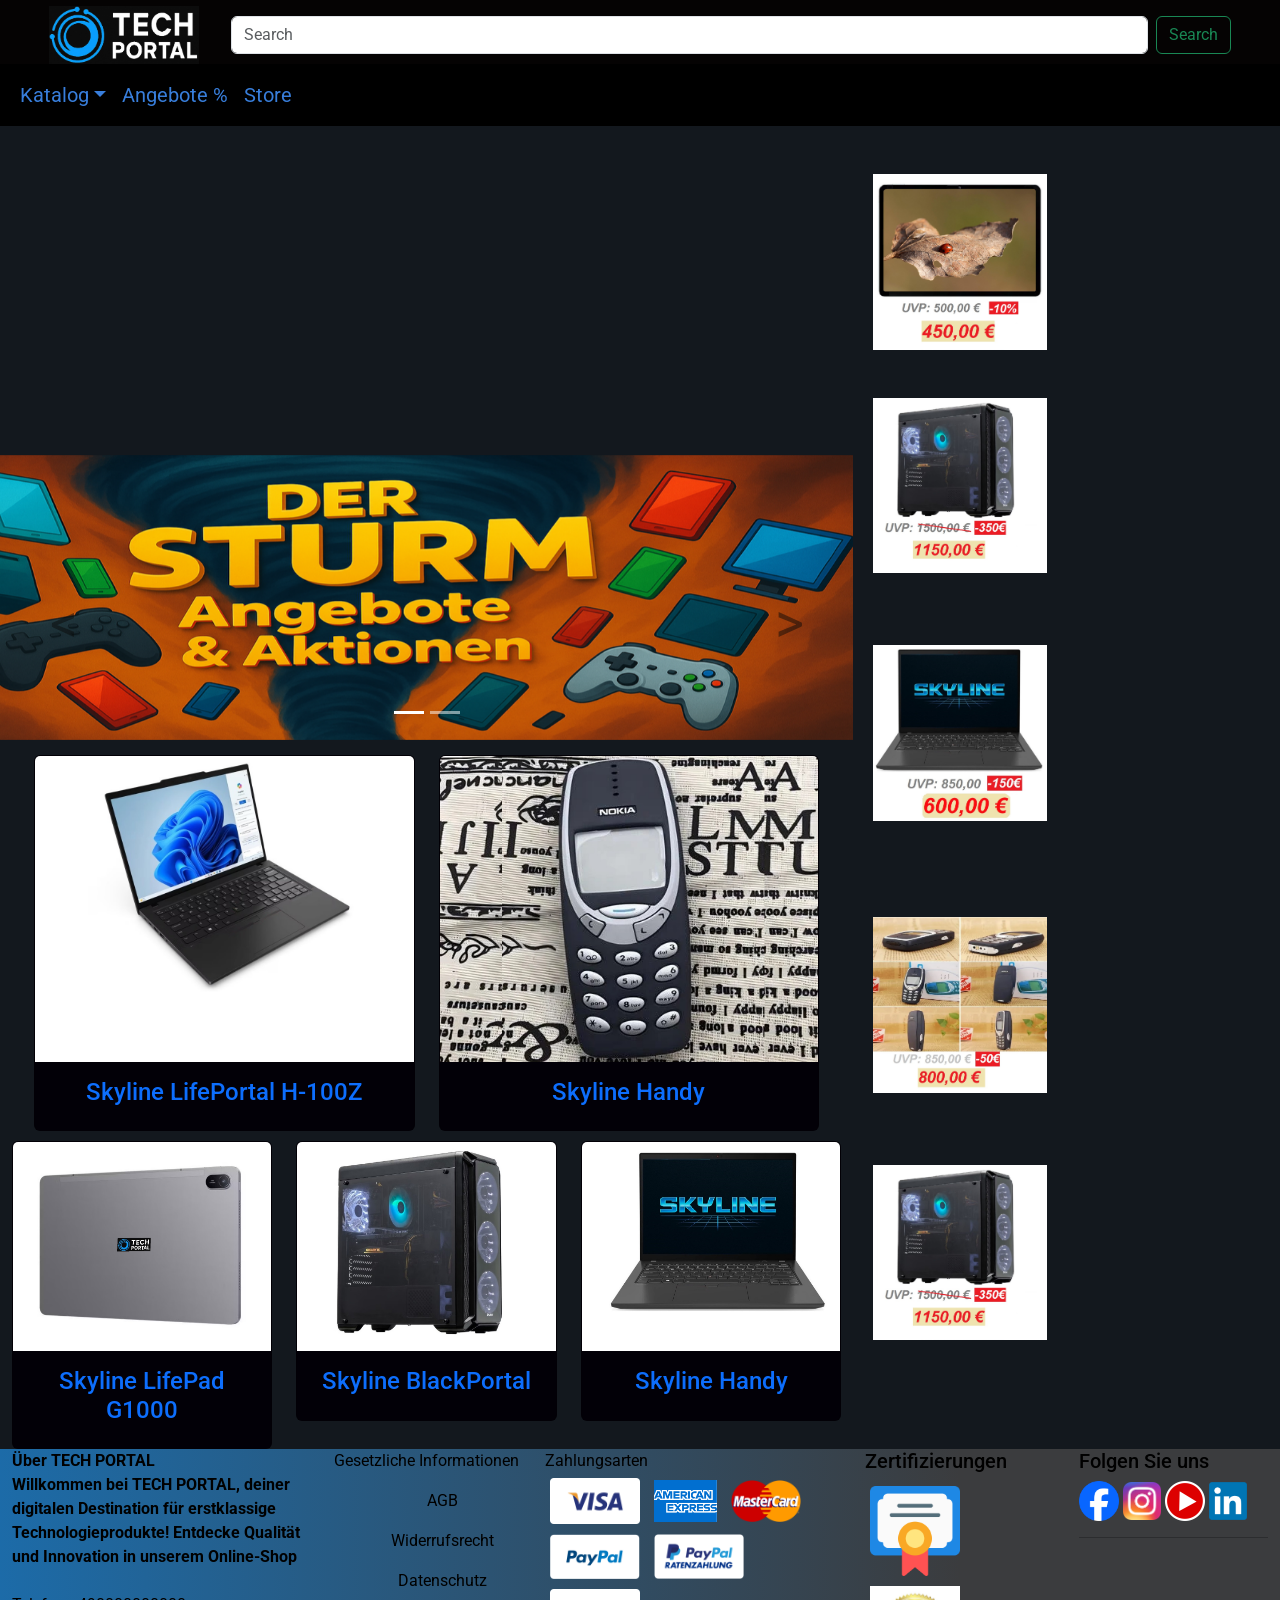
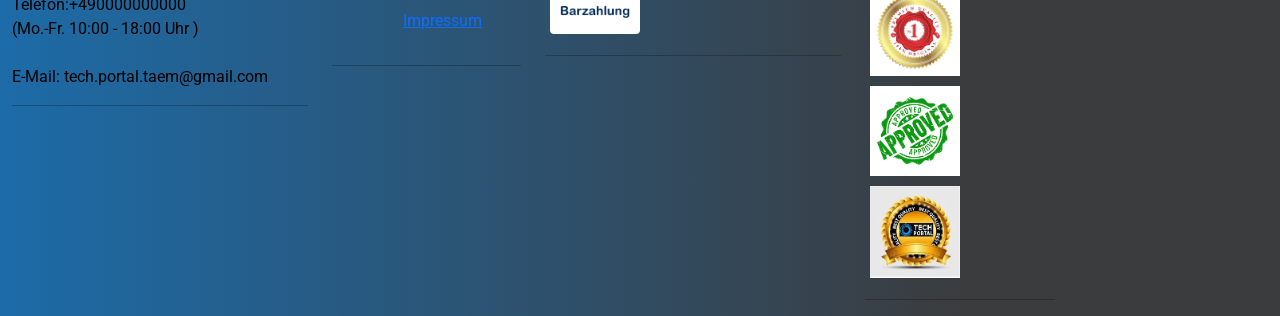
<file: index.html>
<!DOCTYPE html>
<html lang="en">

<head>
  <meta charset="utf-8" />
  <meta name="viewport" content="width=device-width, initial-scale=1" />
  <title>T-portal Start</title>
  <link rel="icon" type="image/png" sizes="32x32" href="files/images/portal.jpg" />
  <link href="https://cdn.jsdelivr.net/npm/bootstrap@5.3.5/dist/css/bootstrap.min.css" rel="stylesheet"
    integrity="sha384-SgOJa3DmI69IUzQ2PVdRZhwQ+dy64/BUtbMJw1MZ8t5HZApcHrRKUc4W0kG879m7" crossorigin="anonymous" />
  <link rel="stylesheet" href="styles/StartPage.css" />
  <link rel="stylesheet" href="styles/Angebot_Seiten.css" />
  <link rel="stylesheet" href="styles/Detals_produkt.css" />
</head>

<body>
  <header>
    <div>
      <div class="nav-logo">
        <div>
          <a href="/"><img src="files/images/logo_005.png" alt="" /></a>
        </div>

        <div>
          <form class="d-flex" role="search">
            <input class="form-control me-2" type="search" placeholder="Search" aria-label="Search" />
            <button class="btn btn-outline-success" type="submit">
              Search
            </button>
          </form>
        </div>
      </div>
    </div>
    <nav class="navbar navbar-expand-lg bg-body-tertiary" id="blank">
      <div class="container-fluid">
        <button class="navbar-toggler" type="button" data-bs-toggle="collapse" data-bs-target="#navbarSupportedContent"
          aria-controls="navbarSupportedContent" aria-expanded="false" aria-label="Toggle navigation">
          <span class="navbar-toggler-icon"></span>
        </button>

        <div class="collapse navbar-collapse" id="navbarSupportedContent">
          <ul class="navbar-nav me-auto mb-2 mb-lg-0">
            <li class="nav-item dropdown">
              <a class="nav-link dropdown-toggle" href="#" role="button" data-bs-toggle="dropdown"
                aria-expanded="false">Katalog</a>

              <ul class="dropdown-menu">
                <li>
                  <a class="dropdown-item" href="NotebooksPage-1.html">Notebooks</a>
                </li>
                <li>
                  <a class="dropdown-item" href="TabletsPage.html">Tablets</a>
                </li>
                <li>
                  <a class="dropdown-item" href="ps-system.html">PC-Systeme</a>
                </li>
                <li>
                  <li><a class="dropdown-item" href="handy.html">Handys</a></li>
                </li>
                <li>
                  <a class="dropdown-item" href="AngebotePage.html">Drucker</a>
                </li>

                <li>
                  <hr class="dropdown-divider" />
                </li>
                <li>
                  <a class="dropdown-item" href="AngebotePage.html">Zubehör</a>
                </li>
              </ul>
            </li>
            <li class="nav-item">
              <a class="nav-link" href="AngebotePage.html">Angebote %</a>
            </li>
            <li class="nav-item">
              <a class="nav-link" href="/">Store</a>
            </li>
          </ul>
        </div>
      </div>
    </nav>
  </header>

  <section>
    <div class="container-fluid mt-4">
      <div class="row">
        <!-- link-nav-bar  -->
        <div class="link-bar col-lg-2">
          <div class="row px-2">
            <div class="col-lg-12 sidebar my-4">
              <a href="AngebotePage.html"><img
                  src="files/images/notebooks/RechteSeitePage/Screenshot 2025-04-13 152119.jpg" alt="images" /></a>
            </div>

            <div class="col-lg-12 sidebar my-4">
              <a href="AngebotePage.html"><img
                  src="files/images/notebooks/RechteSeitePage/Screenshot 2025-04-13 152302.jpg" alt="images" /></a>
            </div>
          </div>
        </div>

        <!-- mittel-nav-bar  -->
        <div class="mittel-bar col-lg-8 col-md-12">
          <div class="row ">

            <div class="haupt-kontent-carousel">

              <!-- video  -->
              <div class="bgvideo">
                <video
                  src="files/video/vecteezy_digital-city-concept-artificial-intelligence-technology-in_33955269.mov"
                  type="video/mp4" autoplay muted loop></video>
                <!-- _________________________ -->
              </div>


              <!-- 1carousel -->

              <div id="carouselExampleIndicators" class="carousel slide">
                <div class="carousel-indicators">
                  <button type="button" data-bs-target="#carouselExampleIndicators" data-bs-slide-to="0" class="active"
                    aria-current="true" aria-label="Slide 1"></button>
                  <button type="button" data-bs-target="#carouselExampleIndicators" data-bs-slide-to="1"
                    aria-label="Slide 2"></button>
                </div>
                <div class="carousel-inner">
                  <div class="carousel-item active">
                    <div class="d-block w-100">
                      <div class="row">
                        <div class="col-lg-12 col-md-12">
                          <a href="AngebotePage.html"><img src="files/images/start_fotos/start_00b.png"
                              class="d-block w-100" /></a>
                        </div>
                      </div>
                    </div>
                  </div>
                  <div class="carousel-item">
                    <div class="d-block w-100">
                      <div class="row">
                        <div class="col-lg-12 col-md-12">
                          <a href="AngebotePage.html"><img src="files/images/start_fotos/start_001A.png"
                              class="d-block w-100" alt="images" /></a>
                        </div>
                      </div>
                    </div>
                  </div>
                </div>
                <button class="carousel-control-prev" type="button" data-bs-target="#carouselExampleIndicators"
                  data-bs-slide="prev">
                  <span class="carousel-control-prev-icon" aria-hidden="true"></span>
                  <span class="visually-hidden">Previous</span>
                </button>
                <button class="carousel-control-next" type="button" data-bs-target="#carouselExampleIndicators"
                  data-bs-slide="next">
                  <span class="carousel-control-next-icon" aria-hidden="true"></span>
                  <span class="visually-hidden">Next</span>
                </button>
              </div>
              <!-- ________________________________ -->


            </div>

              <!-- unter angebote  -->
              <div class="container text-center  unter-card-angeboten">
                <div class="row card-styles" >
                  <div class="  col-lg-6 col-md-6 col-sm-12">
                   
                    <div class="card" >
                      <a href="NotebooksPage-1.html"><img src="files/images/notebooks/Skyline NoteBook/Skyline -02.jpg" class="card-img-top" alt="images"></a>
                      <div class="card-body">
                      <h4><a href="NotebooksPage-1.html">Skyline LifePortal H-100Z</a></h4>
                      </div>
                    </div>

                  </div>
                  <div class="col-lg-6 col-md-6 col-sm-12 ">

                    <div class="card" >
                      <a href="handy.html"><img src="files/images/Handy/Handy_2.jpg" class="card-img-top" alt="images"></a>
                      <div class="card-body">
                      <h4><a href="handy.html">Skyline Handy</a></h4>
                      </div>
                    </div>               
                

                  </div>
                </div>
                <div class="row">
                  <div class="col">

                    <div class="card" >
                      <a href="TabletsPage.html"><img src="files/images/tablet/tablets-003.jpg" class="card-img-top" alt="images"></a>
                      <div class="card-body">
                      <h4><a href="TabletsPage.html">Skyline LifePad G1000</a></h4>
                      </div>
                    </div>

                  </div>
                  <div class="col ">
                    <div class="card" >
                      <a href="ps-system.html"><img src="files/images/PC-System/Pc-comp_2.jpg" class="card-img-top" alt="images"></a>
                      <div class="card-body">
                      <h4><a href="ps-system.html">Skyline BlackPortal</a></h4>
                      </div>
                    </div>
                  </div>
                  <div class="col ">
                    <div class="card" >
                      <a href="NotebooksPage-1.html"><img src="files/images/notebooks/Skyline NoteBook/Skyline -01.jpg" class="card-img-top" alt="images"></a>
                      <div class="card-body">
                      <h4><a href="NotebooksPage-1.html">Skyline Handy</a></h4>
                      </div>
                    </div>
                  </div>
                </div>
              </div>
              <!-- ___________________ -->


            

          </div>


        </div>

        <!-- recht-nav-bar  -->
        <div class="recht-bar grid-container col-lg-2 col-md-12" id="recht-nav-grid-container">
          <div class="row px-2 sidebar-rechte">
            <div class="sidebar my-4">
              <a href="TabletsPage.html"><img src="files/images/tablet/Angebot_Book.jpg" alt="images" /></a>
            </div>

            <div class="sidebar my-4">
              <a href="ps-system.html"><img src="files/images/PC-System/Angebot_Note_Book.jpg" alt="images" /></a>
            </div>
            <div class="sidebar my-4">
              <div class="sidebar my-4">
                <a href="NotebooksPage-1.html">
                  <img src="files/images/notebooks/Skyline NoteBook/Angebot_Book.jpg" alt="images" />
                </a>
              </div>
            </div>

            <div class="sidebar my-4">
              <div class="sidebar my-4">
                <a href="handy.html">
                  <img src="files/images/Handy/Angebot_handy.jpg" alt="images" />
                </a>
              </div>
            </div>
            <div class="sidebar my-4">
              <a href="ps-system.html"><img src="files/images/PC-System/Angebot_Note_Book.jpg" alt="images" /></a>
            </div>
          </div>
        </div>
      </div>
    </div>
  </section>

  <footer id="footer">
    <div class="container-fluid">
      <div class="row container-fluid-footer">
        <div class="Willkommen col-lg-3 col-md-4">
          <div class="box-custom">
            <span class="text-truncate">
              <strong> Über TECH PORTAL</strong>
            </span>

            <div class="Willkommen-bei-TECH-PORTAL d-md-block">
              <div class="box-content-wrapper">
                <p>
                  <strong>Willkommen bei TECH PORTAL, deiner digitalen Destination
                    für erstklassige Technologieprodukte! Entdecke Qualität
                    und Innovation in unserem Online-Shop</strong><br />
                  <br />
                  Telefon:+490000000000 <br />(Mo.-Fr. 10:00 - 18:00 Uhr )<br />

                  <br />E-Mail: tech.portal.taem@gmail.com
                </p>
              </div>
            </div>
          </div>

          <hr class="box-normal-hr" />
        </div>

        <div class="Informationen col-lg-2 col-md-4">
          <div class="box-linkgroup text-left">
            <div class="productlist d-none d-md-flex">
              <p>Gesetzliche Informationen</p>
            </div>

            <div class="Gesetzliche-Informationen d-md-block">
              <div class="nav-panel box-nav-item">
                <ul class="flex-column">
                  <li class="nav-item">
                    <p>AGB</p>
                  </li>

                  <li class="nav-item">
                    <p>Widerrufsrecht</p>
                  </li>

                  <li class="nav-item">
                    <p>Datenschutz</p>
                  </li>

                  <li class="nav-item">
                    <a href="">
                      <p>Impressum</p>
                    </a>
                  </li>
                </ul>
              </div>
            </div>
          </div>

          <hr class="box-normal-hr" />
        </div>

        <div class="Zahlungsarten col-lg-3 col-md-4">
          <div class="box-custom box-normal">
            <div class="productlist-filter-headline d-none d-md-flex">
              Zahlungsarten
            </div>

            <div class="collapse d-md-block" id="crd-cllps-138" aria-labelledby="crd-hdr-138">
              <div class="box-content-wrapper">
                <img class="payshipimg" alt="Visa" src="files/images/Zahlungsarten/Visa-light.png"
                  style="width: 90px; height: auto" />

                <img class="payshipimg" alt="Visa" src="files/images/Zahlungsarten/American_Express_logo_(2018).svg.png"
                  style="width: 63px; height: auto" />

                <img class="payshipimg" alt="Visa" src="files/images/Zahlungsarten/MasterCard_Logo.svg.png"
                  style="width: 70px; height: auto" />

                <img class="payshipimg" alt="PayPal" src="files/images/Zahlungsarten/Paypal-light.png"
                  style="width: 90px; height: auto" />

                <img class="payshipimg" alt="PayPal" src="files/images/Zahlungsarten/PayPal-Ratenzahlung.png"
                  style="width: 90px; height: auto" />

                <img class="payshipimg" alt="Barzahlung" src="files/images/Zahlungsarten/Barzahlung-light.png"
                  style="width: 90px; height: auto" />
              </div>

              <hr class="box-normal-hr" />
            </div>
          </div>
        </div>

        <div class="Zertifizierungen col-lg-2 col-md-4" id="Zertifizierungen">
          <div class="box-custom box-normal">
            <div class="productlist-filter-headline d-none d-md-flex">
              <h5>Zertifizierungen</h5>
            </div>

            <div class="collapse d-md-block" id="crd-cllps-138" aria-labelledby="crd-hdr-138">
              <div class="box-content-wrapper">
                <img class="zertif" alt="zertif" src="files/images/zertif/cer_0025.png"
                  style="width: 90px; height: auto" />
                <img class="zertif" alt="zertif" src="files/images/zertif/editierbarer-etikettenaufkleber_1056-3774.jpg"
                  style="width: 90px; height: auto" />
                <img class="zertif" alt="zertif" src="files/images/zertif/images.png"
                  style="width: 90px; height: auto" />
                <img class="zertif" alt="zertif" src="files/images/zertif/CERTIICATE_01.jpg"
                  style="width: 90px; height: auto" />
              </div>
              <hr class="box-normal-hr" />
            </div>
          </div>
        </div>

        <div class="Folgen-Sie-uns col-lg-2 col-md-4">
          <div class="box box-custom box-normal">
            <span class="text-truncate">
              <h5>Folgen Sie uns</h5>
            </span>
            <div class="Folgen-Sie-uns d-md-block">
              <a href="https://www.facebook.com"><img class="Facebook" alt="Facebook"
                  src="files/images/zertif/Facebook_Logo_Primary-2048x2048.png" style="width: 40px; height: auto" /></a>
              <a href="https://www.instagram.com/"><img class="instagram" alt="instagram"
                  src="files/images/zertif/Instagram_icon.png" style="width: 38px; height: auto" /></a>
              <a href="https://www.youtube.com/"><img class="YouTube" alt="YouTube"
                  src="files/images/zertif/youtube-8455857_640.png" style="width: 40px; height: auto" /></a>
              <a href="https://www.linkedin.com/"><img class="linkedin" alt="linkedin"
                  src="files/images/zertif/LinkedIn_logo_initials.png" style="width: 38px; height: auto" /></a>
            </div>
          </div>

          <hr class="box-normal-hr" />

          <div class="smoothscroll-top go-to-top scroll-to-top show">
            <span class="scroll-top-inner">
              <i class="fas fa-2x fa-chevron-up"></i>
            </span>
          </div>
        </div>
      </div>
    </div>
  </footer>

  <script src="https://cdn.jsdelivr.net/npm/bootstrap@5.3.5/dist/js/bootstrap.bundle.min.js"
    integrity="sha384-k6d4wzSIapyDyv1kpU366/PK5hCdSbCRGRCMv+eplOQJWyd1fbcAu9OCUj5zNLiq"
    crossorigin="anonymous"></script>
</body>

</html>
</file>
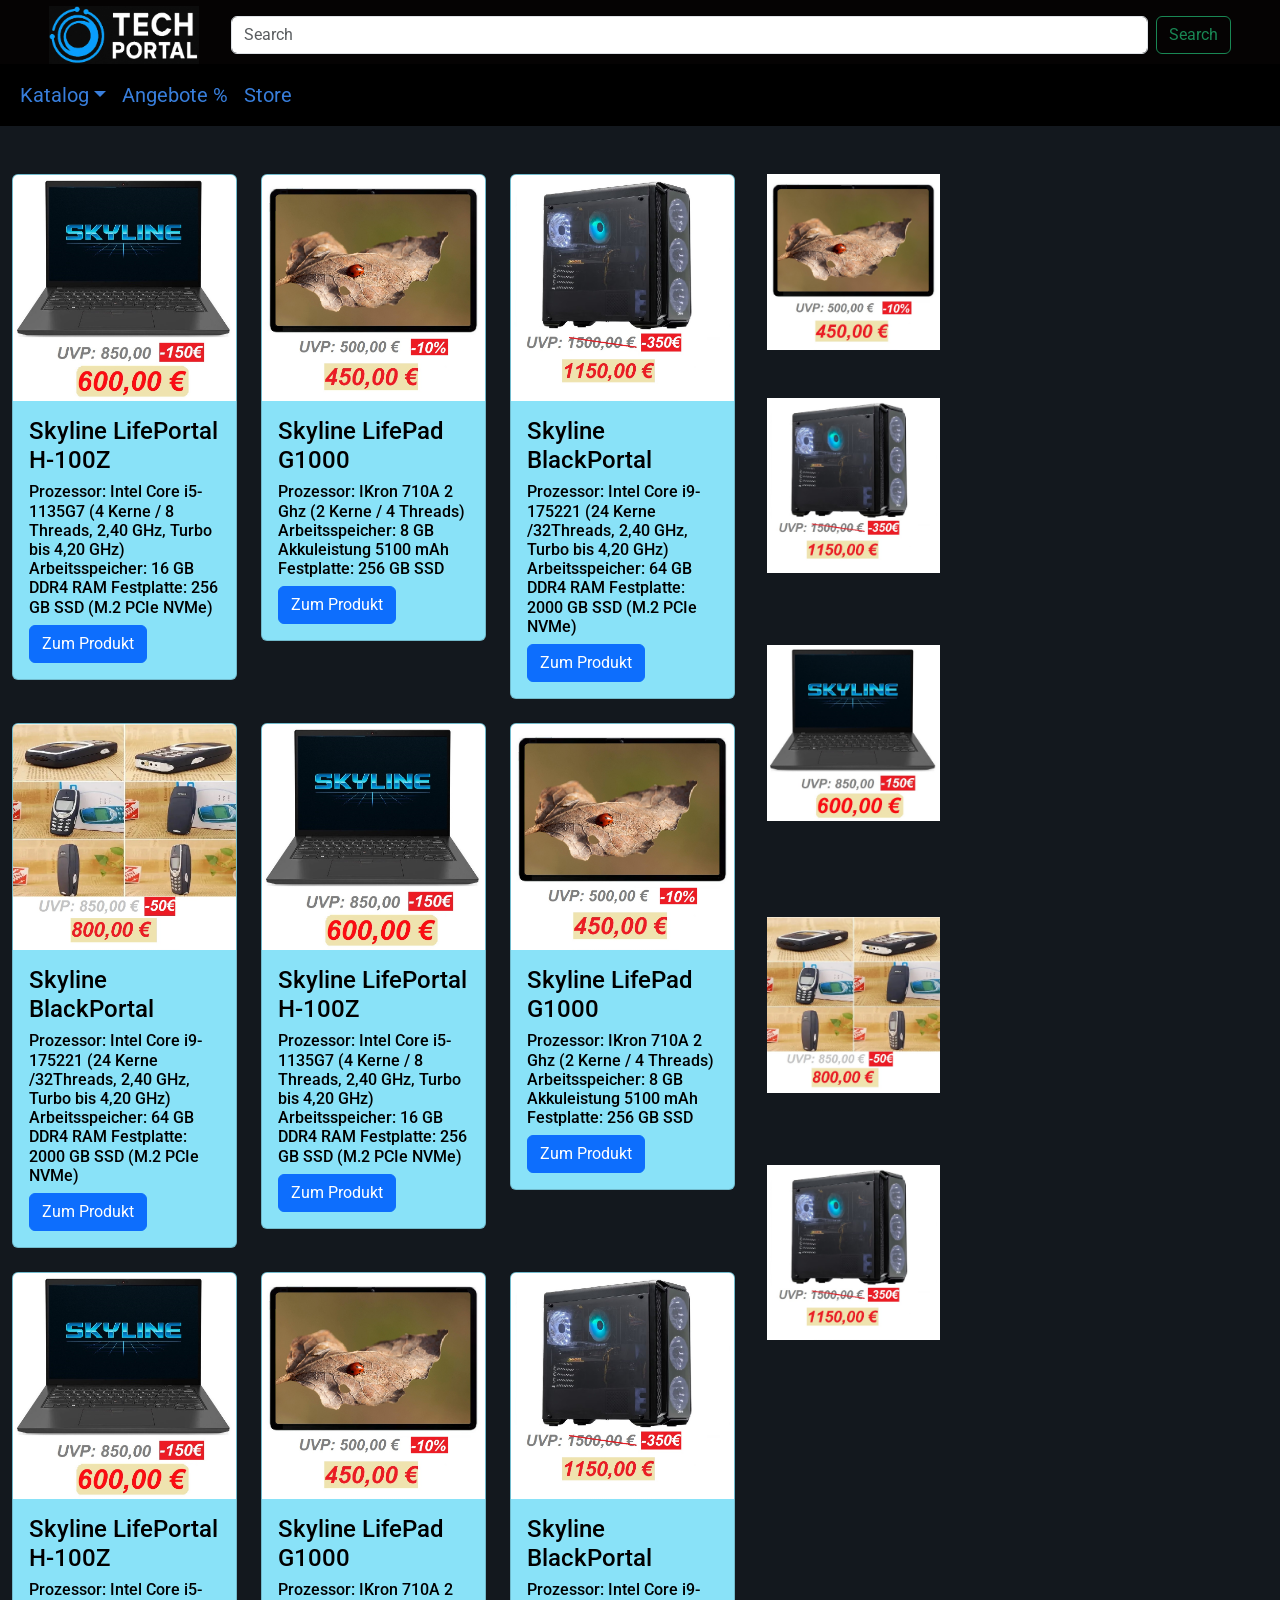
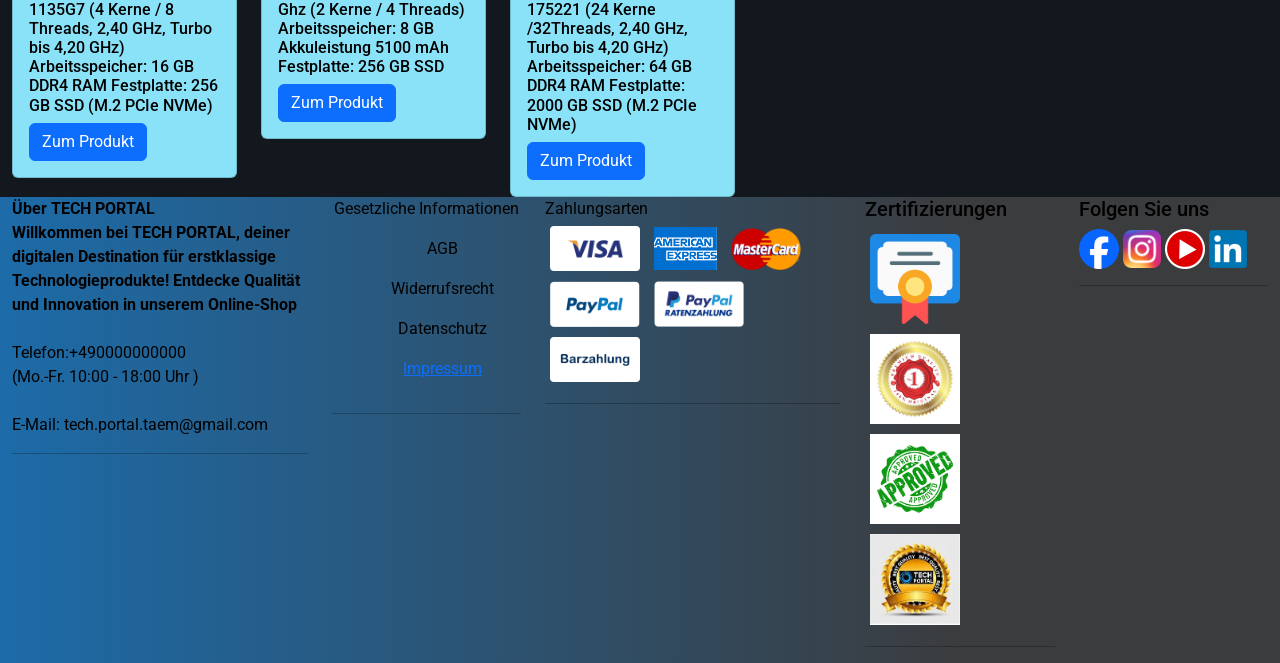
<file: AngebotePage.html>
<!doctype html>
<html lang="en">

<head>
  <meta charset="utf-8">
  <meta name="viewport" content="width=device-width, initial-scale=1">
  <title> T-portal Start</title>
  <link rel="icon" type="image/png" sizes="32x32" href="files/images/portal.jpg">
  <link href="https://cdn.jsdelivr.net/npm/bootstrap@5.3.5/dist/css/bootstrap.min.css" rel="stylesheet"
    integrity="sha384-SgOJa3DmI69IUzQ2PVdRZhwQ+dy64/BUtbMJw1MZ8t5HZApcHrRKUc4W0kG879m7" crossorigin="anonymous">
  <link rel="stylesheet" href="styles/StartPage.css">
  <link rel="stylesheet" href="styles/Angebot_Seiten.css">
  <link rel="stylesheet" href="styles/Detals_produkt.css">
</head>

<body>


  <header>
    <div>

      <div class="nav-logo">
        <div>


          <a href="/"><img src="files/images/logo_005.png" alt=""></a>
        </div>

        <div>
          <form class="d-flex" role="search">
            <input class="form-control me-2" type="search" placeholder="Search" aria-label="Search">
            <button class="btn btn-outline-success" type="submit">Search</button>
          </form>

        </div>



      </div>

    </div>
    <nav class="navbar navbar-expand-lg bg-body-tertiary" id="blank">

      <div class="container-fluid">


        <button class="navbar-toggler" type="button" data-bs-toggle="collapse" data-bs-target="#navbarSupportedContent"
          aria-controls="navbarSupportedContent" aria-expanded="false" aria-label="Toggle navigation">
          <span class="navbar-toggler-icon"></span>
        </button>

        <div class="collapse navbar-collapse" id="navbarSupportedContent">
          <ul class="navbar-nav me-auto mb-2 mb-lg-0">
            <li class="nav-item dropdown">
              <a class="nav-link dropdown-toggle" href="#" role="button" data-bs-toggle="dropdown"
                aria-expanded="false">Katalog</a>

              <ul class="dropdown-menu">
                <li><a class="dropdown-item" href="NotebooksPage-1.html">Notebooks</a></li>
                <li><a class="dropdown-item" href="TabletsPage.html">Tablets</a></li>
                <li><a class="dropdown-item" href="ps-system.html">PC-Systeme</a></li>
               <li><a class="dropdown-item" href="handy.html">Handys</a></li>
                <li><a class="dropdown-item" href="AngebotePage.html">Drucker</a></li>

                <li>
                  <hr class="dropdown-divider">
                </li>
                <li><a class="dropdown-item" href="AngebotePage.html">Zubehör</a></li>
              </ul>
            </li>
            <li class="nav-item">
              <a class="nav-link" href="AngebotePage.html">Angebote %</a>
            </li>
            <li class="nav-item">
              <a class="nav-link" href="/">Store</a>
            </li>
          </ul>

        </div>
      </div>
    </nav>




  </header>





  <section>
    <div class="container-fluid mt-4">
      <div class="row">

     <!-- link-nav-bar  -->
     <div class=" link-bar col-lg-2">
      <div class="row px-2">
        <div class="col-lg-12 sidebar my-4">
          <a href="AngebotePage.html"><img src="files/images/notebooks/RechteSeitePage/Screenshot 2025-04-13 152119.jpg" alt="images"></a>

        </div>

        <div class="col-lg-12 sidebar my-4">
          <a href="AngebotePage.html"><img src="files/images/notebooks/RechteSeitePage/Screenshot 2025-04-13 152302.jpg" alt="images"></a>

        </div>


      </div>


    </div>

<!-- mittel-nav-bar  -->
        <div class="mittel-bar col-lg-7 col-md-12">
          <div class="row ">
 
            <div class=" col-lg-4 col-md-6 mt-4 ">
              <div class="card">
                <a href="NotebooksPage-1.html"><img
                    src="files/images/notebooks/Skyline NoteBook/Angebot_Book.jpg"
                    class="card-img-top" alt="Laptop"></a>
                   

                <div class="card-body">
                  <h4>Skyline LifePortal H-100Z</h4>
                  <h6 class="card-title">Prozessor: Intel Core i5-1135G7 (4 Kerne / 8 Threads, 2,40 GHz, Turbo bis 4,20 GHz)
                    Arbeitsspeicher: 16 GB DDR4 RAM
                    Festplatte: 256 GB SSD (M.2 PCIe NVMe)</h6>
 
                  <a href="NotebooksPage-1.html" class="btn btn-primary">Zum Produkt</a>
                </div>
              </div>
            </div>

            <div class=" col-lg-4 col-md-6 mt-4 ">
              <div class="card ">
                <a href="TabletsPage.html"><img
                    src="files/images/tablet/Angebot_Book.jpg"
                    class="card-img-top   " alt="Laptop"></a>
                   

                <div class="card-body  ">
                  <h4>Skyline LifePad G1000</h4>
                  <h6 class="card-title">Prozessor: IKron 710A 2 Ghz (2 Kerne / 4 Threads)
                    Arbeitsspeicher: 8 GB 
                    Akkuleistung	5100 mAh
                    Festplatte: 256 GB SSD  </h6>
 
                  <a href="TabletsPage.html" class="btn btn-primary">Zum Produkt</a>
                </div>
              </div>
            </div>

            <div class=" col-lg-4 col-md-6 mt-4 ">
              <div class="card">
                <a href="ps-system.html"><img
                    src="files/images/PC-System/Angebot_Note_Book.jpg"
                    class="card-img-top" alt="Laptop"></a>
                   

                <div class="card-body">
                  <h4>Skyline BlackPortal</h4>
                  <h6 class="card-title">Prozessor: Intel Core i9-175221 (24 Kerne /32Threads, 2,40 GHz, Turbo bis 4,20 GHz)
                    Arbeitsspeicher: 64 GB DDR4 RAM
                    Festplatte: 2000 GB SSD (M.2 PCIe NVMe)</h6>
 
                  <a href="ps-system.html" class="btn btn-primary">Zum Produkt</a>
                </div>
              </div>
            </div>

            <div class=" col-lg-4 col-md-6 mt-4 ">
              <div class="card">
                <a href="handy.html"><img
                    src="files/images/Handy/Angebot_handy.jpg"
                    class="card-img-top" alt="Laptop"></a>
                   

                <div class="card-body">
                  <h4>Skyline BlackPortal</h4>
                  <h6 class="card-title">Prozessor: Intel Core i9-175221 (24 Kerne /32Threads, 2,40 GHz, Turbo bis 4,20 GHz)
                    Arbeitsspeicher: 64 GB DDR4 RAM
                    Festplatte: 2000 GB SSD (M.2 PCIe NVMe)</h6>
 
                  <a href="handy.html" class="btn btn-primary">Zum Produkt</a>
                </div>
              </div>
            </div>

            <div class=" col-lg-4 col-md-6 mt-4 ">
              <div class="card">
                <a href="NotebooksPage-1.html"><img
                    src="files/images/notebooks/Skyline NoteBook/Angebot_Book.jpg"
                    class="card-img-top" alt="Laptop"></a>
                   

                <div class="card-body">
                  <h4>Skyline LifePortal H-100Z</h4>
                  <h6 class="card-title">Prozessor: Intel Core i5-1135G7 (4 Kerne / 8 Threads, 2,40 GHz, Turbo bis 4,20 GHz)
                    Arbeitsspeicher: 16 GB DDR4 RAM
                    Festplatte: 256 GB SSD (M.2 PCIe NVMe)</h6>
 
                  <a href="NotebooksPage-1.html" class="btn btn-primary">Zum Produkt</a>
                </div>
              </div>
            </div>

            <div class=" col-lg-4 col-md-6 mt-4 ">
              <div class="card ">
                <a href="TabletsPage.html"><img
                    src="files/images/tablet/Angebot_Book.jpg"
                    class="card-img-top   " alt="Laptop"></a>
                   

                <div class="card-body  ">
                  <h4>Skyline LifePad G1000</h4>
                  <h6 class="card-title">Prozessor: IKron 710A 2 Ghz (2 Kerne / 4 Threads)
                    Arbeitsspeicher: 8 GB 
                    Akkuleistung	5100 mAh
                    Festplatte: 256 GB SSD  </h6>
 
                  <a href="TabletsPage.html" class="btn btn-primary">Zum Produkt</a>
                </div>
              </div>
            </div>
            <div class=" col-lg-4 col-md-6 mt-4 ">
              <div class="card">
                <a href="NotebooksPage-1.html"><img
                    src="files/images/notebooks/Skyline NoteBook/Angebot_Book.jpg"
                    class="card-img-top" alt="Laptop"></a>
                   

                <div class="card-body">
                  <h4>Skyline LifePortal H-100Z</h4>
                  <h6 class="card-title">Prozessor: Intel Core i5-1135G7 (4 Kerne / 8 Threads, 2,40 GHz, Turbo bis 4,20 GHz)
                    Arbeitsspeicher: 16 GB DDR4 RAM
                    Festplatte: 256 GB SSD (M.2 PCIe NVMe)</h6>
 
                  <a href="NotebooksPage-1.html" class="btn btn-primary">Zum Produkt</a>
                </div>
              </div>
            </div>

            <div class=" col-lg-4 col-md-6 mt-4 ">
              <div class="card ">
                <a href="TabletsPage.html"><img
                    src="files/images/tablet/Angebot_Book.jpg"
                    class="card-img-top   " alt="Laptop"></a>
                   

                <div class="card-body  ">
                  <h4>Skyline LifePad G1000</h4>
                  <h6 class="card-title">Prozessor: IKron 710A 2 Ghz (2 Kerne / 4 Threads)
                    Arbeitsspeicher: 8 GB 
                    Akkuleistung	5100 mAh
                    Festplatte: 256 GB SSD  </h6>
 
                  <a href="TabletsPage.html" class="btn btn-primary">Zum Produkt</a>
                </div>
              </div>
            </div>

            <div class=" col-lg-4 col-md-6 mt-4 ">
              <div class="card">
                <a href="ps-system.html"><img
                    src="files/images/PC-System/Angebot_Note_Book.jpg"
                    class="card-img-top" alt="Laptop"></a>
                   

                <div class="card-body">
                  <h4>Skyline BlackPortal</h4>
                  <h6 class="card-title">Prozessor: Intel Core i9-175221 (24 Kerne /32Threads, 2,40 GHz, Turbo bis 4,20 GHz)
                    Arbeitsspeicher: 64 GB DDR4 RAM
                    Festplatte: 2000 GB SSD (M.2 PCIe NVMe)</h6>
 
                  <a href="ps-system.html" class="btn btn-primary">Zum Produkt</a>
                </div>
              </div>
            </div>


          </div>




        </div>



<!-- recht-nav-bar  -->
<div class="recht-bar grid-container col-lg-2 col-md-12 " id="recht-nav-grid-container">
  <div class="row px-2  sidebar-rechte">

    <div class=" sidebar my-4">
          <a href="TabletsPage.html"><img src="files/images/tablet/Angebot_Book.jpg" alt="images"></a>

    </div>

    <div class=" sidebar my-4">
          <a href="ps-system.html"><img src="files/images/PC-System/Angebot_Note_Book.jpg" alt="images"></a>

    </div>
    <div class=" sidebar my-4">

          <div class=" sidebar my-4">
                <a href="NotebooksPage-1.html">
                      <img src="files/images/notebooks/Skyline NoteBook/Angebot_Book.jpg"
                            alt="images">
                </a>

          </div>

    </div>

    <div class=" sidebar my-4">

      <div class=" sidebar my-4">
            <a href="handy.html">
                  <img src="files/images/Handy/Angebot_handy.jpg"
                        alt="images">
            </a>

      </div>

</div>
<div class=" sidebar my-4">
  <a href="ps-system.html"><img src="files/images/PC-System/Angebot_Note_Book.jpg" alt="images"></a>

</div>

</div>

</div>

      </div>




    </div>


  </section>











  <footer id="footer">




    <div class="container-fluid ">

      <div class="row  container-fluid-footer">

        <div class="Willkommen   col-lg-3  col-md-4    ">
          <div class="  box-custom ">


            <span class="text-truncate">
            <strong>  Über TECH PORTAL</strong>  
            </span>



            <div class="Willkommen-bei-TECH-PORTAL d-md-block">
              <div class="box-content-wrapper">
                <p><strong>Willkommen bei TECH PORTAL, deiner digitalen Destination für erstklassige
                    Technologieprodukte! Entdecke Qualität und Innovation in unserem Online-Shop</strong><br>
                  <br>
                  Telefon:+490000000000 <br>(Mo.-Fr. 10:00 - 18:00 Uhr )<br>

                  <br>E-Mail: tech.portal.taem@gmail.com
                </p>
              </div>

            </div>

          </div>

          <hr class="box-normal-hr">

        </div>

        <div class="Informationen  col-lg-2  col-md-4  ">
          <div class=" box-linkgroup text-left ">

            <div class="productlist  d-none d-md-flex ">
              <p>Gesetzliche Informationen</p>
            </div>


            <div class="Gesetzliche-Informationen    d-md-block">
              <div class="nav-panel box-nav-item">
                <ul class="  flex-column ">

                  <li class="nav-item">
                    <p>AGB </p>
                  </li>

                  <li class="nav-item ">
                    <p> Widerrufsrecht </p>
                  </li>

                  <li class="nav-item">
                    <p> Datenschutz </p>
                  </li>

                  <li class="nav-item ">

                    <a href="">
                      <p>Impressum</p>
                    </a>

                  </li>

                </ul>
              </div>

            </div>

          </div>

          <hr class="box-normal-hr">

        </div>

        <div class="Zahlungsarten col-lg-3   col-md-4  ">
          <div class="box-custom box-normal">

            <div class="productlist-filter-headline d-none d-md-flex">
              Zahlungsarten
            </div>


            <div class="collapse  d-md-block" id="crd-cllps-138" aria-labelledby="crd-hdr-138">
              <div class="box-content-wrapper ">

                <img class="payshipimg" alt="Visa" src="files/images/Zahlungsarten/Visa-light.png"
                  style="width: 90px; height: auto;">

                <img class="payshipimg" alt="Visa" src="files/images/Zahlungsarten/American_Express_logo_(2018).svg.png"
                  style="width: 63px; height: auto;">

                <img class="payshipimg" alt="Visa" src="files/images/Zahlungsarten/MasterCard_Logo.svg.png"
                  style="width: 70px; height: auto;">

                <img class="payshipimg" alt="PayPal" src="files/images/Zahlungsarten/Paypal-light.png"
                  style="width: 90px; height: auto;">

                <img class="payshipimg" alt="PayPal" src="files/images/Zahlungsarten/PayPal-Ratenzahlung.png"
                  style="width: 90px; height: auto;">

                <img class="payshipimg" alt="Barzahlung" src="files/images/Zahlungsarten/Barzahlung-light.png"
                  style="width: 90px; height: auto;">
              </div>

              <hr class="box-normal-hr   ">
            </div>

          </div>


        </div>

        <div class="Zertifizierungen  col-lg-2   col-md-4  " id="Zertifizierungen">

          <div class="box-custom box-normal">

            <div class="productlist-filter-headline d-none d-md-flex">
             <h5 > Zertifizierungen</h5>
            </div>


            <div class="collapse  d-md-block" id="crd-cllps-138" aria-labelledby="crd-hdr-138">
              <div class="box-content-wrapper ">
                <img class="zertif" alt="zertif" src="files/images/zertif/cer_0025.png"
                  style="width: 90px; height: auto;">
                <img class="zertif" alt="zertif" src="files/images/zertif/editierbarer-etikettenaufkleber_1056-3774.jpg"
                  style="width: 90px; height: auto;">
                <img class="zertif" alt="zertif" src="files/images/zertif/images.png"
                  style="width: 90px; height: auto;">
                <img class="zertif" alt="zertif" src="files/images/zertif/CERTIICATE_01.jpg"
                  style="width: 90px; height: auto;">

              </div>
              <hr class="box-normal-hr">
            </div>

          </div>



        </div>

        <div class="Folgen-Sie-uns  col-lg-2   col-md-4  ">
          <div class="box box-custom box-normal"  >
    
    
            <span class="text-truncate">
             <h5> Folgen Sie uns</h5>
            </span>
            <div class=" Folgen-Sie-uns d-md-block" >
              <a href="https://www.facebook.com"><img class="Facebook" alt="Facebook"
                src="files/images/zertif/Facebook_Logo_Primary-2048x2048.png" style="width: 40px; height: auto;"></a>
            <a href="https://www.instagram.com/"><img class="instagram" alt="instagram"
                src="files/images/zertif/Instagram_icon.png" style="width: 38px; height: auto;"></a>
            <a href="https://www.youtube.com/"><img class="YouTube" alt="YouTube"
                src="files/images/zertif/youtube-8455857_640.png" style="width: 40px; height: auto;"></a>
            <a href="https://www.linkedin.com/"><img class="linkedin" alt="linkedin"
                src="files/images/zertif/LinkedIn_logo_initials.png" style="width: 38px; height: auto;"></a>
              

              </div>
    
          </div>
    
          <hr class="box-normal-hr">
    
    
    
    
          <div class="smoothscroll-top go-to-top scroll-to-top show">
            <span class="scroll-top-inner">
              <i class="fas fa-2x fa-chevron-up"></i>
            </span>
          </div>
        </div>



      </div>
    </div>



  </footer>


  <script src="https://cdn.jsdelivr.net/npm/bootstrap@5.3.5/dist/js/bootstrap.bundle.min.js"
    integrity="sha384-k6d4wzSIapyDyv1kpU366/PK5hCdSbCRGRCMv+eplOQJWyd1fbcAu9OCUj5zNLiq"
    crossorigin="anonymous"></script>
</body>

</html>
</file>
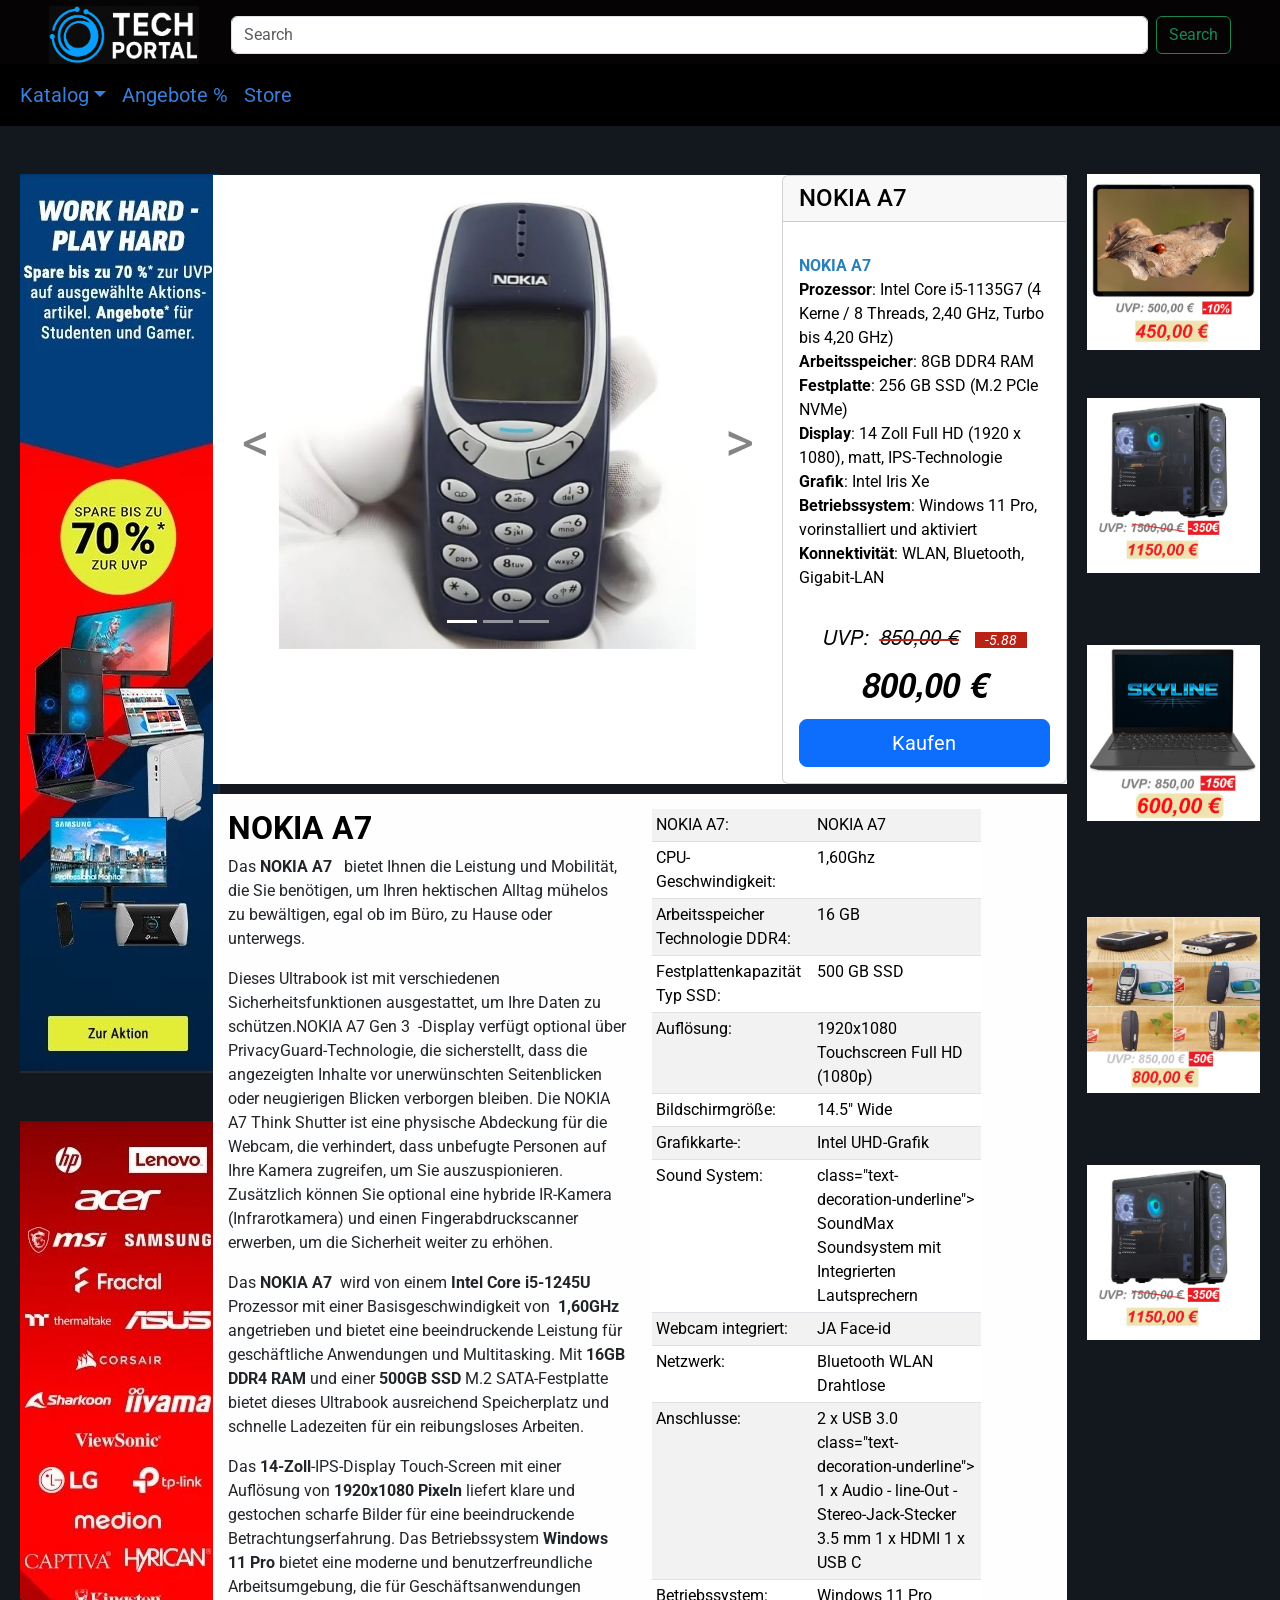
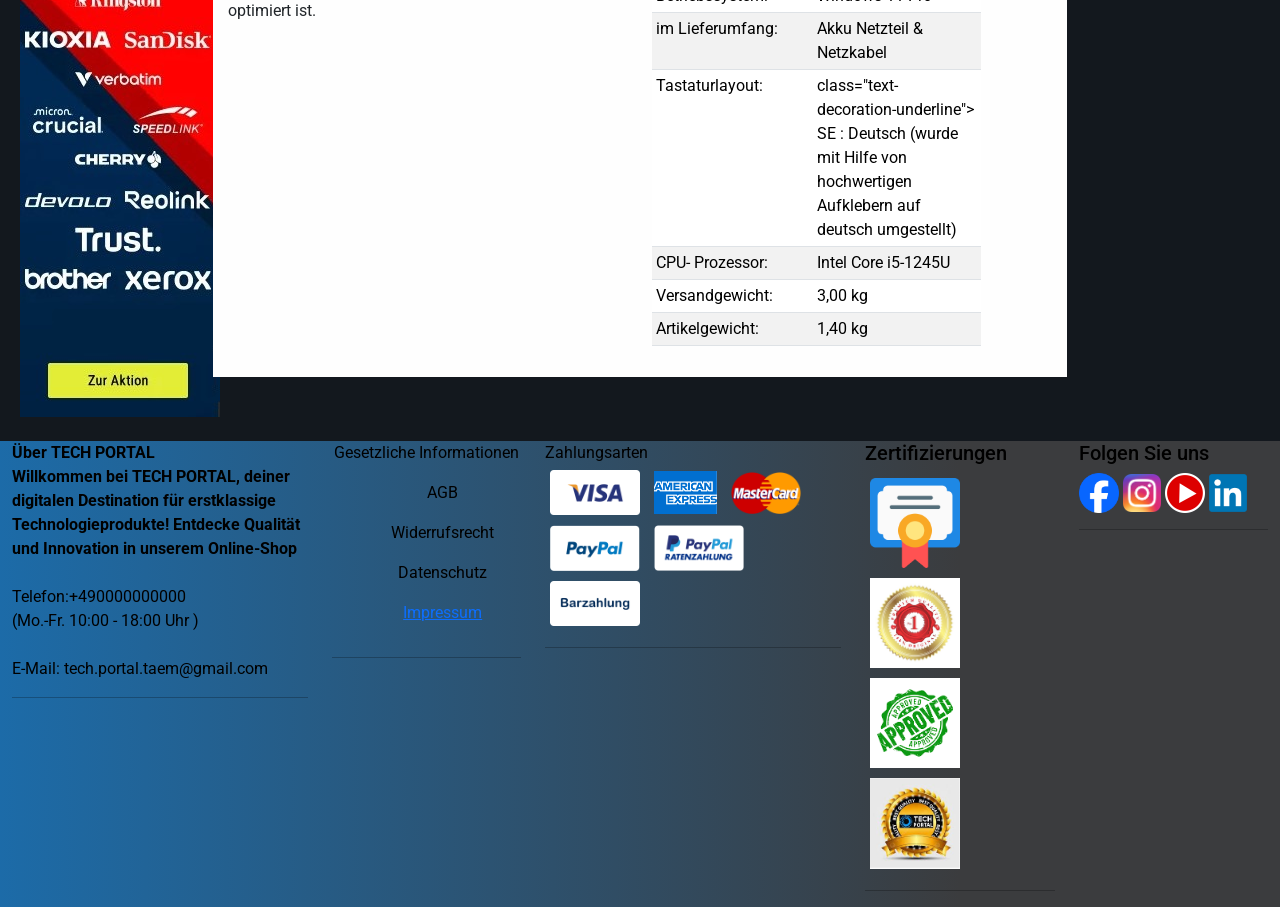
<file: handy.html>
<!doctype html>
<html lang="en">

<head>
  <meta charset="utf-8">
  <meta name="viewport" content="width=device-width, initial-scale=1">
  <title> T-portal Start</title>
  <link rel="icon" type="image/png" sizes="32x32" href="files/images/portal.jpg">
  <link href="https://cdn.jsdelivr.net/npm/bootstrap@5.3.5/dist/css/bootstrap.min.css" rel="stylesheet"
    integrity="sha384-SgOJa3DmI69IUzQ2PVdRZhwQ+dy64/BUtbMJw1MZ8t5HZApcHrRKUc4W0kG879m7" crossorigin="anonymous">
  <link rel="stylesheet" href="styles/StartPage.css">

  <link rel="stylesheet" href="styles/Detals_produkt.css">
</head>

<body>


  <header>
    <div>

      <div class="nav-logo">
        <div>


          <a href="/"><img src="files/images/logo_005.png" alt=""></a>
        </div>

        <div>
          <form class="d-flex" role="search">
            <input class="form-control me-2" type="search" placeholder="Search" aria-label="Search">
            <button class="btn btn-outline-success" type="submit">Search</button>
          </form>

        </div>



      </div>

    </div>
    <nav class="navbar navbar-expand-lg bg-body-tertiary" id="blank">

      <div class="container-fluid">


        <button class="navbar-toggler" type="button" data-bs-toggle="collapse" data-bs-target="#navbarSupportedContent"
          aria-controls="navbarSupportedContent" aria-expanded="false" aria-label="Toggle navigation">
          <span class="navbar-toggler-icon"></span>
        </button>

        <div class="collapse navbar-collapse" id="navbarSupportedContent">
          <ul class="navbar-nav me-auto mb-2 mb-lg-0">
            <li class="nav-item dropdown">
              <a class="nav-link dropdown-toggle" href="#" role="button" data-bs-toggle="dropdown"
                aria-expanded="false">Katalog</a>

              <ul class="dropdown-menu">
                <li><a class="dropdown-item" href="NotebooksPage-1.html">Notebooks</a></li>
                <li><a class="dropdown-item" href="TabletsPage.html">Tablets</a></li>
                <li><a class="dropdown-item" href="ps-system.html">PC-Systeme</a></li>
                <li><a class="dropdown-item" href="handy.html">Handys</a></li>
                <li><a class="dropdown-item" href="AngebotePage.html">Drucker</a></li>

                <li>
                  <hr class="dropdown-divider">
                </li>
                <li><a class="dropdown-item" href="AngebotePage.html">Zubehör</a></li>
              </ul>
            </li>
            <li class="nav-item">
              <a class="nav-link" href="AngebotePage.html">Angebote %</a>
            </li>
            <li class="nav-item">
              <a class="nav-link" href="/">Store</a>
            </li>
          </ul>

        </div>
      </div>
    </nav>




  </header>





  <section>
    <div class="container-fluid  grid-container mt-4  ">
      <div class="row">

        <!-- link-nav-bar  -->
        <div class=" link-bar col-lg-2">
          <div class="row px-2">
            <div class="col-lg-12 sidebar my-4">
              <a href="AngebotePage.html"><img src="files/images/notebooks/RechteSeitePage/Screenshot 2025-04-13 152119.jpg" alt="images"></a>

            </div>

            <div class="col-lg-12 sidebar my-4">
              <a href="AngebotePage.html"><img src="files/images/notebooks/RechteSeitePage/Screenshot 2025-04-13 152302.jpg" alt="images"></a>

            </div>


          </div>


        </div>

        <!-- mittel-nav-bar  -->
        <div class="mittel-bar grid-container col-lg-8 col-md-12">
          <div class="row  hupt-row-mittel-nav-bar">

            <!-- carusel- and- Box- button -->
            <div class="  img-text-button ">

              <div class="Ihnen-text-link-nav-bar col-lg-8    ">
                <div id="carouselExampleIndicators" class="carousel slide ">
                  <div class="carousel-indicators">
                    <button type="button" data-bs-target="#carouselExampleIndicators" data-bs-slide-to="0"
                      class="active" aria-current="true" aria-label="Slide 1"></button>
                    <button type="button" data-bs-target="#carouselExampleIndicators" data-bs-slide-to="1"
                      aria-label="Slide 2"></button>
                    <button type="button" data-bs-target="#carouselExampleIndicators" data-bs-slide-to="2"
                      aria-label="Slide 3"></button>
                  </div>
                  <div class="carousel-inner   carousel-inner-ordnung">
                    <div class="carousel-item active">
                      <div class="d-block w-100">
                        <div class="row">
                          <div>
                            <img src="files/images/Handy/Handy_1.jpg" alt="">
                          </div>
                        </div>
                      </div>
                    </div>
                    <div class="carousel-item">
                      <div class="d-block w-100">
                        <div class="row">
                          <div>
                            <img src="files/images/Handy/Handy_2.jpg" alt="">
                          </div>
                        </div>
                      </div>
                    </div>
                    <div class="carousel-item">
                      <div class="d-block w-100">
                        <div class="row">
                          <div>
                            <img src="files/images/Handy/Handy_4.jpg" alt="">
                          </div>
                        </div>
                      </div>
                    </div>
                  </div>
                  <button class="carousel-control-prev" type="button" data-bs-target="#carouselExampleIndicators"
                    data-bs-slide="prev">
                    <span class="carousel-control-prev-icon" aria-hidden="true"></span>
                    <span class="visually-hidden">Previous</span>
                  </button>
                  <button class="carousel-control-next" type="button" data-bs-target="#carouselExampleIndicators"
                    data-bs-slide="next">
                    <span class="carousel-control-next-icon" aria-hidden="true"></span>
                    <span class="visually-hidden">Next</span>
                  </button>
                </div>
              </div>



              <!-- Ihnen-text-RECHT-nav-bar -->
              <div class="Ihnen-text-RECHT-nav-bar  col-lg-4" id="ordnung-10">

                <div class="card " id="card-recht">

                  <h4 class="card-header">NOKIA A7</h4>
                  <div class="card-body nor-md">



                    <div class="text-titel-link-nav">

                      <p><span style="color: rgb(41, 128, 185);"><strong>NOKIA A7
                          </strong></span><br>
                        <strong>Prozessor</strong>: Intel Core i5-1135G7 (4 Kerne / 8 Threads, 2,40 GHz, Turbo bis 4,20
                        GHz)<br>
                        <strong>Arbeitsspeicher</strong>:&nbsp;8GB DDR4 RAM<br>
                        <strong>Festplatte</strong>: 256 GB SSD (M.2 PCIe NVMe)<br>
                        <strong>Display</strong>: 14 Zoll Full HD (1920 x 1080), matt, IPS-Technologie<br>
                        <strong>Grafik</strong>: Intel Iris Xe<br>
                        <strong>Betriebssystem</strong>: Windows 11 Pro, vorinstalliert und aktiviert<br>
                        <strong>Konnektivität</strong>: WLAN, Bluetooth, Gigabit-LAN
                      </p>

                    </div>



                    <!---- product-price -------->

                    <div class="product-price">
                      <div class="product-price__old js-product-price-old "><span class="label__uvp">UVP:&nbsp;</span>
                        <span class="product-strike-trough-price label__old-price">
                          850,00 €</span> <span class="js-product-price-discount-percent label__discount  ">
                             -5.88</span>
                      </div>
                      <div class="product-price__price-wrapper product-price__price-wrapper">
                        <div data-original-price="579,00"
                          class="product-price product-price__price font--orange product-price ">
                          <b> 800,00 €</b>
                        </div>

                      </div>
                    </div>




                    <a href="#" class="btn btn-primary  btn-lg">Kaufen</a>
                  </div>
                </div>

              </div>
              <!-- TEEE------------- -->

            </div>


            <!-- unter-text-deklaration- -->

            <div class="tab-pane fade  show active" id="tab-description" role="tabpanel"
              aria-labelledby="tab-link-description">

              <div class="row unter-text ">
                <div class="text-mittel-desc col-lg-6 col-md-12 ">

                  <div class="desc">
                    <h2><span style="color: rgb(0, 0, 0);"><strong>NOKIA A7 &nbsp; </strong></span>
                    </h2>

                    <p>Das <strong>NOKIA A7 &nbsp; </strong> bietet Ihnen die Leistung und Mobilität, die
                      Sie
                      benötigen, um Ihren hektischen Alltag mühelos zu bewältigen, egal ob im Büro, zu Hause oder
                      unterwegs.</p>

                    <p>Dieses Ultrabook ist mit verschiedenen Sicherheitsfunktionen ausgestattet, um Ihre Daten zu
                      schützen.NOKIA A7 Gen&nbsp;3&nbsp;&nbsp;-Display verfügt optional über PrivacyGuard-Technologie,
                      die sicherstellt, dass die angezeigten Inhalte vor unerwünschten Seitenblicken oder neugierigen
                      Blicken verborgen bleiben. Die NOKIA A7 Think Shutter ist eine physische Abdeckung für die Webcam,
                      die verhindert, dass unbefugte Personen auf Ihre Kamera zugreifen, um Sie auszuspionieren.
                      Zusätzlich können Sie optional eine hybride IR-Kamera (Infrarotkamera) und einen
                      Fingerabdruckscanner erwerben, um die Sicherheit weiter zu erhöhen.</p>

                    <p>Das <strong>NOKIA A7&nbsp; </strong> wird von einem <strong>Intel Core
                        i5-1245U</strong> Prozessor mit einer Basisgeschwindigkeit von<strong>&nbsp; 1,60GHz
                      </strong>angetrieben und bietet eine beeindruckende Leistung für geschäftliche Anwendungen und
                      Multitasking. Mit <strong>16GB DDR4 RAM</strong> und einer <strong>500GB SSD </strong>M.2
                      SATA-Festplatte bietet dieses Ultrabook ausreichend Speicherplatz und schnelle Ladezeiten für
                      ein
                      reibungsloses Arbeiten.</p>

                    <p>Das <strong>14-Zoll</strong>-IPS-Display Touch-Screen mit einer Auflösung von <strong>1920x1080
                        Pixeln </strong>liefert klare und gestochen scharfe Bilder für eine beeindruckende
                      Betrachtungserfahrung. Das Betriebssystem <strong>Windows 11 Pro</strong> bietet eine moderne
                      und
                      benutzerfreundliche Arbeitsumgebung, die für Geschäftsanwendungen optimiert ist.</p>




                  </div>
                </div>


                <div class="col  col-md-5 col-12">

                  <div class="product-attributes">

                    <table class="table table-sm table-striped table-bordered-outline-">
                      <tbody>
                        <tr>
                          <td class="font-weight-bold">NOKIA A7:</td>
                          <td class="attr-characteristic">
                            NOKIA A7
                          </td>
                        </tr>
                        <tr>
                          <td class="font-weight-bold">CPU-Geschwindigkeit:</td>
                          <td class="attr-characteristic">
                            1,60Ghz
                          </td>
                        </tr>
                        <tr>
                          <td class="font-weight-bold">Arbeitsspeicher Technologie DDR4:</td>
                          <td class="attr-characteristic">
                            16 GB
                          </td>
                        </tr>
                        <tr>
                          <td class="font-weight-bold">Festplattenkapazität Typ SSD:</td>
                          <td class="attr-characteristic">
                            500 GB SSD
                          </td>
                        </tr>
                        <tr>
                          <td class="font-weight-bold">Auflösung:</td>
                          <td class="attr-characteristic" class="text-decoration-underline">
                            1920x1080 Touchscreen Full HD (1080p)
                          </td>
                        </tr>
                        <tr>
                          <td class="font-weight-bold">Bildschirmgröße:</td>
                          <td class="attr-characteristic">
                            14.5" Wide
                          </td>
                        </tr>
                        <tr>
                          <td class="font-weight-bold">Grafikkarte-:</td>
                          <td class="attr-characteristic">
                            Intel UHD-Grafik
                          </td>
                        </tr>
                        <tr>
                          <td class="font-weight-bold">Sound System:</td>
                          <td class="attr-characteristic">
                            class="text-decoration-underline">
                            SoundMax Soundsystem mit Integrierten Lautsprechern
                          </td>
                        </tr>
                        <tr>
                          <td class="font-weight-bold">Webcam integriert:</td>
                          <td class="attr-characteristic">
                            JA
                            Face-id
                          </td>
                        </tr>
                        <tr>
                          <td class="font-weight-bold">Netzwerk:</td>
                          <td class="attr-characteristic">
                            Bluetooth
                            WLAN Drahtlose
                          </td>
                        </tr>
                        <tr>
                          <td class="font-weight-bold">Anschlusse:</td>
                          <td class="attr-characteristic">
                            2 x USB 3.0
                            class="text-decoration-underline">
                            1 x Audio - line-Out - Stereo-Jack-Stecker 3.5 mm
                            1 x HDMI
                            1 x USB C
                          </td>
                        </tr>
                        <tr>
                          <td class="font-weight-bold">Betriebssystem:</td>
                          <td class="attr-characteristic">
                            Windows 11 Pro
                          </td>
                        </tr>
                        <tr>
                          <td class="font-weight-bold">im Lieferumfang:</td>
                          <td class="attr-characteristic">
                            Akku Netzteil &amp; Netzkabel
                          </td>
                        </tr>
                        <tr>
                          <td class="font-weight-bold">Tastaturlayout:</td>
                          <td class="attr-characteristic">
                            class="text-decoration-underline">
                            SE : Deutsch (wurde mit Hilfe von hochwertigen Aufklebern auf deutsch umgestellt)
                          </td>
                        </tr>
                        <tr>
                          <td class="font-weight-bold">CPU- Prozessor:</td>
                          <td class="attr-characteristic">
                            Intel Core i5-1245U
                          </td>
                        </tr>
                        <tr>
                          <td class="font-weight-bold">Versandgewicht:</td>
                          <td class="weight-unit">
                            3,00 kg
                          </td>
                        </tr>

                        <tr class="attr-weight">
                          <td class="font-weight-bold">Artikelgewicht:</td>
                          <td class="weight-unit" itemprop="weight" itemscope=""
                            itemtype="https://schema.org/QuantitativeValue">
                            <span itemprop="value">1,40</span> <span itemprop="unitText">kg
                            </span>
                          </td>
                        </tr>



                      </tbody>
                    </table>

                  </div>


                </div>

              </div>

            </div>



          </div>

        </div>



        <!-- recht-nav-bar  -->
        <div class="recht-bar grid-container col-lg-2 col-md-12 " id="recht-nav-grid-container">
          <div class="row px-2  sidebar-rechte">
        
            <div class=" sidebar my-4">
                  <a href="TabletsPage.html"><img src="files/images/tablet/Angebot_Book.jpg" alt="images"></a>
        
            </div>
        
            <div class=" sidebar my-4">
                  <a href="ps-system.html"><img src="files/images/PC-System/Angebot_Note_Book.jpg" alt="images"></a>
        
            </div>
            <div class=" sidebar my-4">
        
                  <div class=" sidebar my-4">
                        <a href="NotebooksPage-1.html">
                              <img src="files/images/notebooks/Skyline NoteBook/Angebot_Book.jpg"
                                    alt="images">
                        </a>
        
                  </div>
        
            </div>
        
            <div class=" sidebar my-4">
        
              <div class=" sidebar my-4">
                    <a href="handy.html">
                          <img src="files/images/Handy/Angebot_handy.jpg"
                                alt="images">
                    </a>
        
              </div>
        
        </div>
        <div class=" sidebar my-4">
          <a href="ps-system.html"><img src="files/images/PC-System/Angebot_Note_Book.jpg" alt="images"></a>
        
        </div>
        
        </div>
        
        </div>

      </div>




    </div>


  </section>











  <footer id="footer">




    <div class="container-fluid ">

      <div class="row  container-fluid-footer">

        <div class="Willkommen   col-lg-3  col-md-4    ">
          <div class="  box-custom ">


            <span class="text-truncate">
            <strong>  Über TECH PORTAL</strong>  
            </span>



            <div class="Willkommen-bei-TECH-PORTAL d-md-block">
              <div class="box-content-wrapper">
                <p><strong>Willkommen bei TECH PORTAL, deiner digitalen Destination für erstklassige
                    Technologieprodukte! Entdecke Qualität und Innovation in unserem Online-Shop</strong><br>
                  <br>
                  Telefon:+490000000000 <br>(Mo.-Fr. 10:00 - 18:00 Uhr )<br>

                  <br>E-Mail: tech.portal.taem@gmail.com
                </p>
              </div>

            </div>

          </div>

          <hr class="box-normal-hr">

        </div>

        <div class="Informationen  col-lg-2  col-md-4  ">
          <div class=" box-linkgroup text-left ">

            <div class="productlist  d-none d-md-flex ">
              <p>Gesetzliche Informationen</p>
            </div>


            <div class="Gesetzliche-Informationen    d-md-block">
              <div class="nav-panel box-nav-item">
                <ul class="  flex-column ">

                  <li class="nav-item">
                    <p>AGB </p>
                  </li>

                  <li class="nav-item ">
                    <p> Widerrufsrecht </p>
                  </li>

                  <li class="nav-item">
                    <p> Datenschutz </p>
                  </li>

                  <li class="nav-item ">

                    <a href="">
                      <p>Impressum</p>
                    </a>

                  </li>

                </ul>
              </div>

            </div>

          </div>

          <hr class="box-normal-hr">

        </div>

        <div class="Zahlungsarten col-lg-3   col-md-4  ">
          <div class="box-custom box-normal">

            <div class="productlist-filter-headline d-none d-md-flex">
              Zahlungsarten
            </div>


            <div class="collapse  d-md-block" id="crd-cllps-138" aria-labelledby="crd-hdr-138">
              <div class="box-content-wrapper ">

                <img class="payshipimg" alt="Visa" src="files/images/Zahlungsarten/Visa-light.png"
                  style="width: 90px; height: auto;">

                <img class="payshipimg" alt="Visa" src="files/images/Zahlungsarten/American_Express_logo_(2018).svg.png"
                  style="width: 63px; height: auto;">

                <img class="payshipimg" alt="Visa" src="files/images/Zahlungsarten/MasterCard_Logo.svg.png"
                  style="width: 70px; height: auto;">

                <img class="payshipimg" alt="PayPal" src="files/images/Zahlungsarten/Paypal-light.png"
                  style="width: 90px; height: auto;">

                <img class="payshipimg" alt="PayPal" src="files/images/Zahlungsarten/PayPal-Ratenzahlung.png"
                  style="width: 90px; height: auto;">

                <img class="payshipimg" alt="Barzahlung" src="files/images/Zahlungsarten/Barzahlung-light.png"
                  style="width: 90px; height: auto;">
              </div>

              <hr class="box-normal-hr   ">
            </div>

          </div>


        </div>

        <div class="Zertifizierungen  col-lg-2   col-md-4  " id="Zertifizierungen">

          <div class="box-custom box-normal">

            <div class="productlist-filter-headline d-none d-md-flex">
             <h5 > Zertifizierungen</h5>
            </div>


            <div class="collapse  d-md-block" id="crd-cllps-138" aria-labelledby="crd-hdr-138">
              <div class="box-content-wrapper ">
                <img class="zertif" alt="zertif" src="files/images/zertif/cer_0025.png"
                  style="width: 90px; height: auto;">
                <img class="zertif" alt="zertif" src="files/images/zertif/editierbarer-etikettenaufkleber_1056-3774.jpg"
                  style="width: 90px; height: auto;">
                <img class="zertif" alt="zertif" src="files/images/zertif/images.png"
                  style="width: 90px; height: auto;">
                <img class="zertif" alt="zertif" src="files/images/zertif/CERTIICATE_01.jpg"
                  style="width: 90px; height: auto;">

              </div>
              <hr class="box-normal-hr">
            </div>

          </div>



        </div>

        <div class="Folgen-Sie-uns  col-lg-2   col-md-4  ">
          <div class="box box-custom box-normal"  >
    
    
            <span class="text-truncate">
             <h5> Folgen Sie uns</h5>
            </span>
            <div class=" Folgen-Sie-uns d-md-block" >
              <a href="https://www.facebook.com"><img class="Facebook" alt="Facebook"
                src="files/images/zertif/Facebook_Logo_Primary-2048x2048.png" style="width: 40px; height: auto;"></a>
            <a href="https://www.instagram.com/"><img class="instagram" alt="instagram"
                src="files/images/zertif/Instagram_icon.png" style="width: 38px; height: auto;"></a>
            <a href="https://www.youtube.com/"><img class="YouTube" alt="YouTube"
                src="files/images/zertif/youtube-8455857_640.png" style="width: 40px; height: auto;"></a>
            <a href="https://www.linkedin.com/"><img class="linkedin" alt="linkedin"
                src="files/images/zertif/LinkedIn_logo_initials.png" style="width: 38px; height: auto;"></a>
              

              </div>
    
          </div>
    
          <hr class="box-normal-hr">
    
    
    
    
          <div class="smoothscroll-top go-to-top scroll-to-top show">
            <span class="scroll-top-inner">
              <i class="fas fa-2x fa-chevron-up"></i>
            </span>
          </div>
        </div>



      </div>
    </div>



  </footer>


  <script src="https://cdn.jsdelivr.net/npm/bootstrap@5.3.5/dist/js/bootstrap.bundle.min.js"
    integrity="sha384-k6d4wzSIapyDyv1kpU366/PK5hCdSbCRGRCMv+eplOQJWyd1fbcAu9OCUj5zNLiq"
    crossorigin="anonymous"></script>
</body>

</html>
</file>
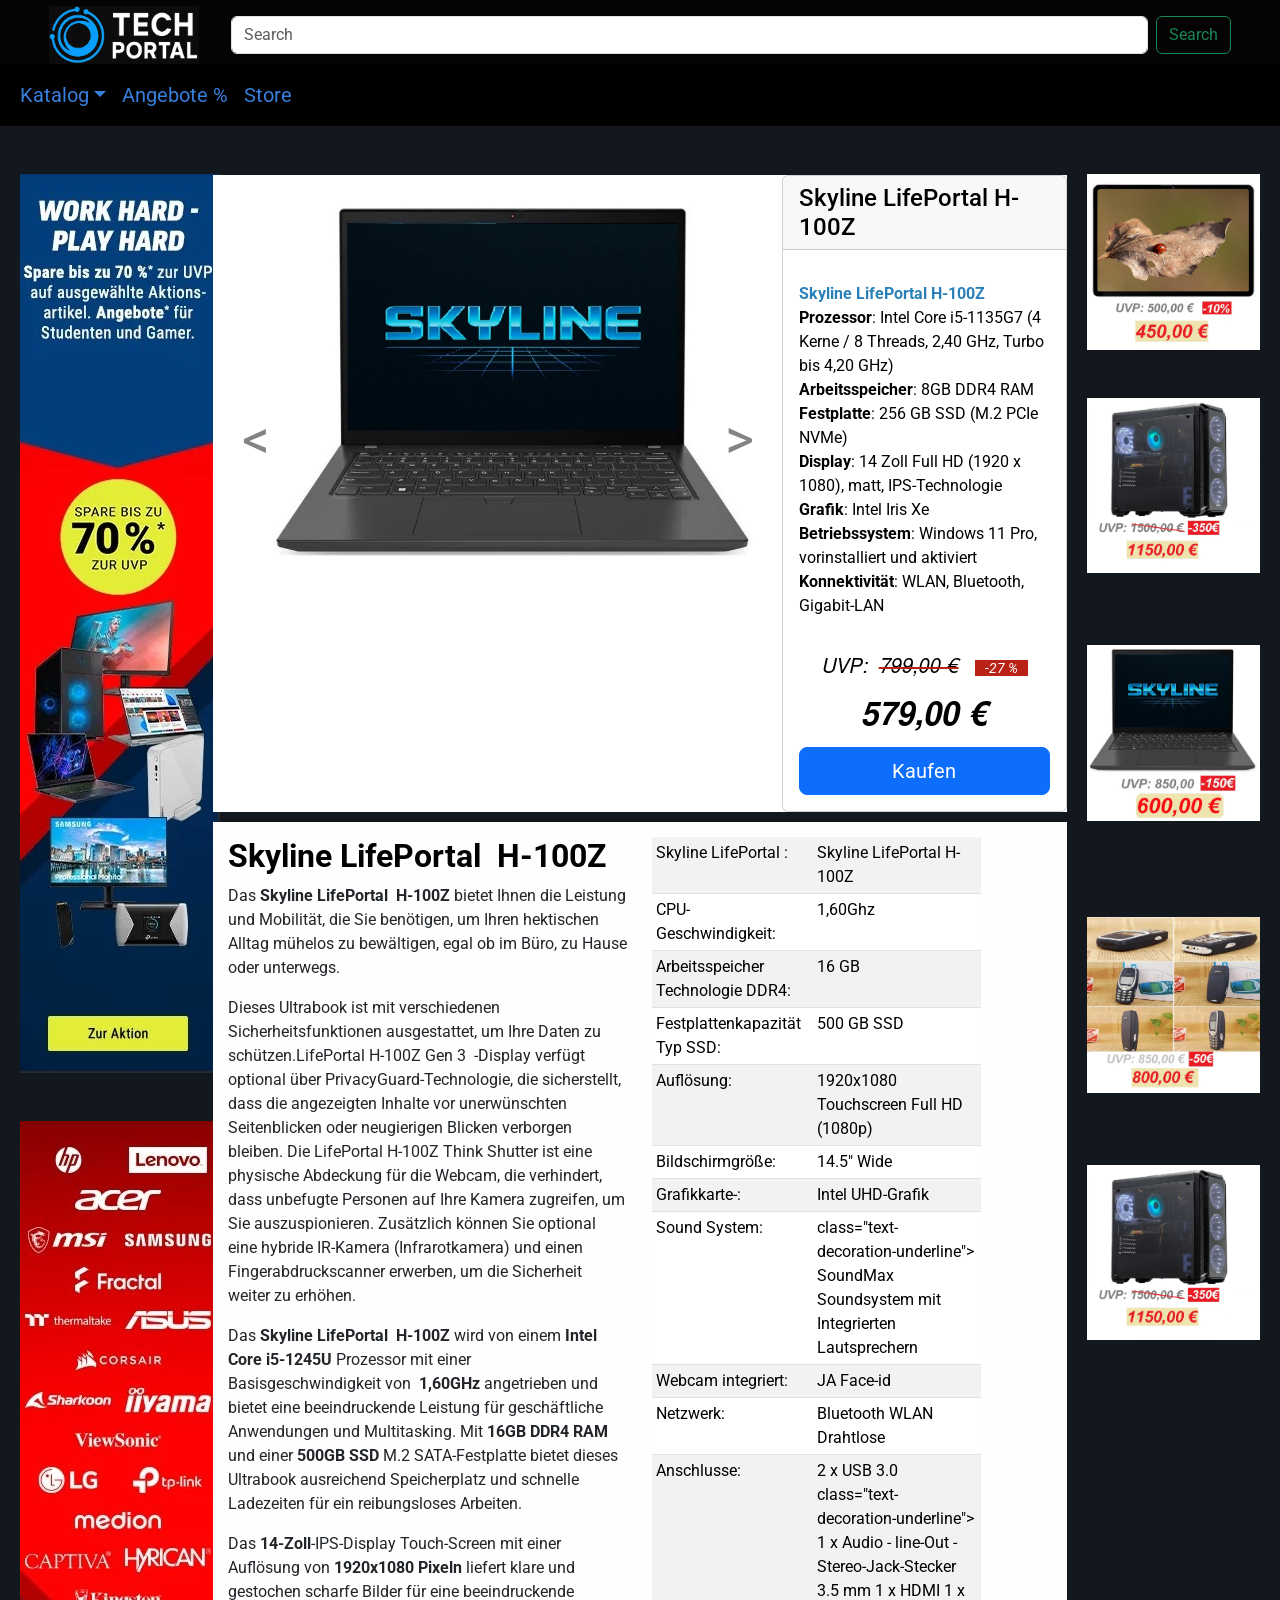
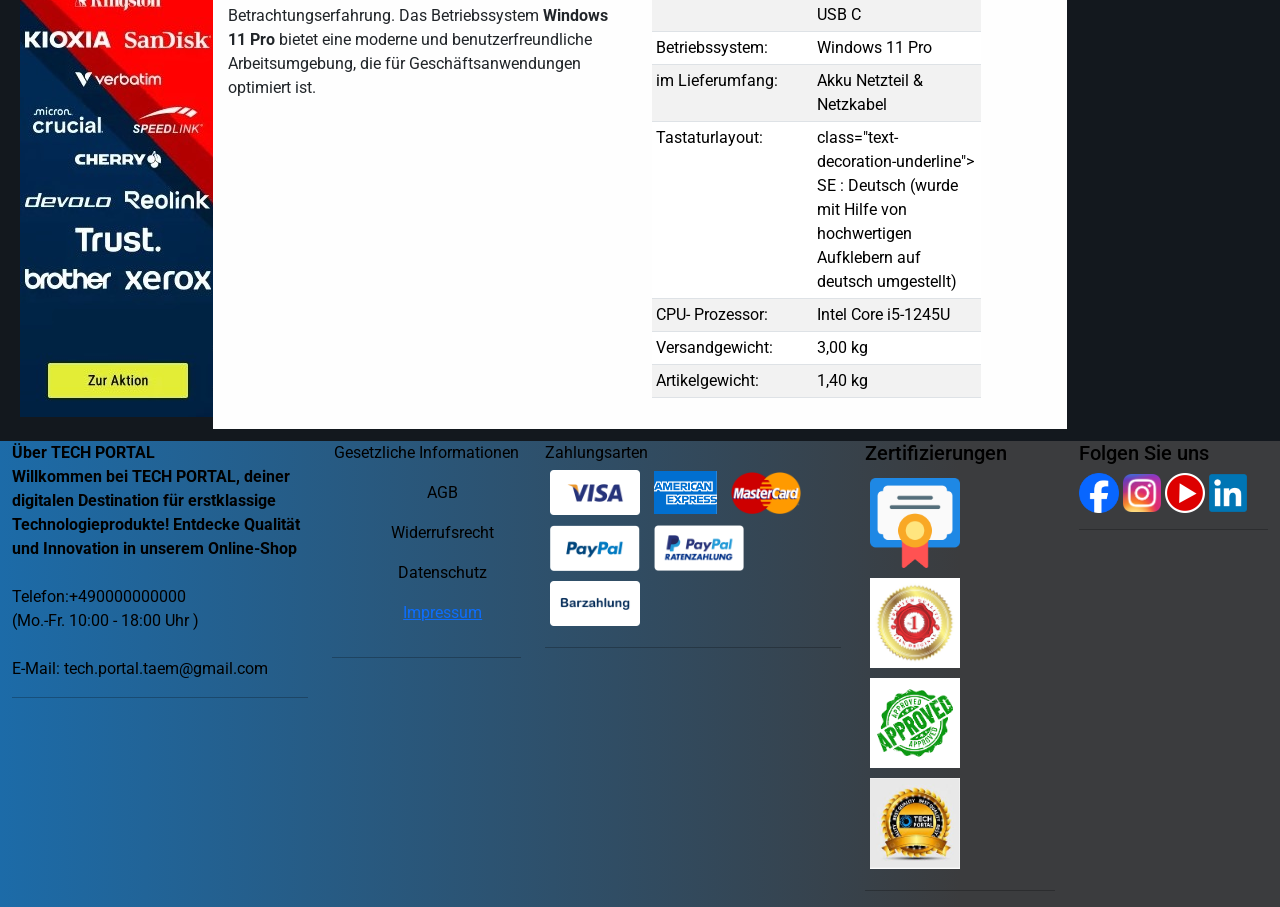
<file: NotebooksPage-1.html>
<!doctype html>
<html lang="en">

<head>
  <meta charset="utf-8">
  <meta name="viewport" content="width=device-width, initial-scale=1">
  <title> T-portal Start</title>
  <link rel="icon" type="image/png" sizes="32x32" href="files/images/portal.jpg">
  <link href="https://cdn.jsdelivr.net/npm/bootstrap@5.3.5/dist/css/bootstrap.min.css" rel="stylesheet"
    integrity="sha384-SgOJa3DmI69IUzQ2PVdRZhwQ+dy64/BUtbMJw1MZ8t5HZApcHrRKUc4W0kG879m7" crossorigin="anonymous">
  <link rel="stylesheet" href="styles/StartPage.css">

  <link rel="stylesheet" href="styles/Detals_produkt.css">
</head>

<body>


  <header>
    <div>

      <div class="nav-logo">
        <div>


          <a href="/"><img src="files/images/logo_005.png" alt=""></a>
        </div>

        <div>
          <form class="d-flex" role="search">
            <input class="form-control me-2" type="search" placeholder="Search" aria-label="Search">
            <button class="btn btn-outline-success" type="submit">Search</button>
          </form>

        </div>



      </div>

    </div>
    <nav class="navbar navbar-expand-lg bg-body-tertiary" id="blank">

      <div class="container-fluid">


        <button class="navbar-toggler" type="button" data-bs-toggle="collapse" data-bs-target="#navbarSupportedContent"
          aria-controls="navbarSupportedContent" aria-expanded="false" aria-label="Toggle navigation">
          <span class="navbar-toggler-icon"></span>
        </button>

        <div class="collapse navbar-collapse" id="navbarSupportedContent">
          <ul class="navbar-nav me-auto mb-2 mb-lg-0">
            <li class="nav-item dropdown">
              <a class="nav-link dropdown-toggle" href="#" role="button" data-bs-toggle="dropdown"
                aria-expanded="false">Katalog</a>

              <ul class="dropdown-menu">
                <li><a class="dropdown-item" href="NotebooksPage-1.html">Notebooks</a></li>
                <li><a class="dropdown-item" href="TabletsPage.html">Tablets</a></li>
                <li><a class="dropdown-item" href="ps-system.html">PC-Systeme</a></li>
                <li><a class="dropdown-item" href="handy.html">Handys</a></li>
                <li><a class="dropdown-item" href="AngebotePage.html">Drucker</a></li>

                <li>
                  <hr class="dropdown-divider">
                </li>
                <li><a class="dropdown-item" href="AngebotePage.html">Zubehör</a></li>
              </ul>
            </li>
            <li class="nav-item">
              <a class="nav-link" href="AngebotePage.html">Angebote %</a>
            </li>
            <li class="nav-item">
              <a class="nav-link" href="/">Store</a>
            </li>
          </ul>

        </div>
      </div>
    </nav>




  </header>





  <section>
    <div class="container-fluid  grid-container mt-4  ">
      <div class="row">

        <!-- link-nav-bar  -->
        <div class=" link-bar col-lg-2">
          <div class="row px-2">
            <div class="col-lg-12 sidebar my-4">
              <a href="AngebotePage.html"><img src="files/images/notebooks/RechteSeitePage/Screenshot 2025-04-13 152119.jpg" alt="images"></a>

            </div>

            <div class="col-lg-12 sidebar my-4">
              <a href="AngebotePage.html"><img src="files/images/notebooks/RechteSeitePage/Screenshot 2025-04-13 152302.jpg" alt="images"></a>

            </div>


          </div>


        </div>

        <!-- mittel-nav-bar  -->
        <div class="mittel-bar grid-container col-lg-8 col-md-12">
          <div class="row  hupt-row-mittel-nav-bar">

            <!-- carusel- and- Box- button -->
            <div class="  img-text-button ">

              <div class="Ihnen-text-link-nav-bar col-lg-8    ">
                <div id="carouselExampleIndicators" class="carousel slide ">
                  <div class="carousel-indicators">
                    <button type="button" data-bs-target="#carouselExampleIndicators" data-bs-slide-to="0"
                      class="active" aria-current="true" aria-label="Slide 1"></button>
                    <button type="button" data-bs-target="#carouselExampleIndicators" data-bs-slide-to="1"
                      aria-label="Slide 2"></button>
                    <button type="button" data-bs-target="#carouselExampleIndicators" data-bs-slide-to="2"
                      aria-label="Slide 3"></button>
                  </div>
                  <div class="carousel-inner   carousel-inner-ordnung">
                    <div class="carousel-item active">
                      <div class="d-block w-100">
                        <div class="row">
                          <div>
                            <img src="files/images/notebooks/Skyline NoteBook/Skyline -01.jpg" alt="">
                          </div>
                        </div>
                      </div>
                    </div>
                    <div class="carousel-item">
                      <div class="d-block w-100">
                        <div class="row">
                          <div>
                            <img src="files/images/notebooks/Skyline NoteBook/Skyline -02.jpg" alt="">
                          </div>
                        </div>
                      </div>
                    </div>
                    <div class="carousel-item">
                      <div class="d-block w-100">
                        <div class="row">
                          <div>
                            <img src="files/images/notebooks/Skyline NoteBook/lSkyline -03.jpg" alt="">
                          </div>
                        </div>
                      </div>
                    </div>
                  </div>
                  <button class="carousel-control-prev" type="button" data-bs-target="#carouselExampleIndicators"
                    data-bs-slide="prev">
                    <span class="carousel-control-prev-icon" aria-hidden="true"></span>
                    <span class="visually-hidden">Previous</span>
                  </button>
                  <button class="carousel-control-next" type="button" data-bs-target="#carouselExampleIndicators"
                    data-bs-slide="next">
                    <span class="carousel-control-next-icon" aria-hidden="true"></span>
                    <span class="visually-hidden">Next</span>
                  </button>
                </div>
              </div>



              <!-- Ihnen-text-RECHT-nav-bar -->
              <div class="Ihnen-text-RECHT-nav-bar  col-lg-4" id="ordnung-10">

                <div class="card " id="card-recht">

                  <h4 class="card-header">Skyline LifePortal H-100Z</h4>
                  <div class="card-body nor-md">



                    <div class="text-titel-link-nav">

                      <p><span style="color: rgb(41, 128, 185);"><strong>Skyline LifePortal H-100Z
                          </strong></span><br>
                        <strong>Prozessor</strong>: Intel Core i5-1135G7 (4 Kerne / 8 Threads, 2,40 GHz, Turbo bis 4,20
                        GHz)<br>
                        <strong>Arbeitsspeicher</strong>:&nbsp;8GB DDR4 RAM<br>
                        <strong>Festplatte</strong>: 256 GB SSD (M.2 PCIe NVMe)<br>
                        <strong>Display</strong>: 14 Zoll Full HD (1920 x 1080), matt, IPS-Technologie<br>
                        <strong>Grafik</strong>: Intel Iris Xe<br>
                        <strong>Betriebssystem</strong>: Windows 11 Pro, vorinstalliert und aktiviert<br>
                        <strong>Konnektivität</strong>: WLAN, Bluetooth, Gigabit-LAN
                      </p>

                    </div>



                    <!---- product-price -------->

                    <div class="product-price">
                      <div class="product-price__old js-product-price-old "><span class="label__uvp">UVP:&nbsp;</span>
                        <span class="product-strike-trough-price label__old-price">
                          799,00 €</span> <span class="js-product-price-discount-percent label__discount  ">
                          -27 %</span>
                      </div>
                      <div class="product-price__price-wrapper product-price__price-wrapper">
                        <div data-original-price="579,00"
                          class="product-price product-price__price font--orange product-price ">
                          <b> 579,00 €</b>
                        </div>

                      </div>
                    </div>




                    <a href="#" class="btn btn-primary  btn-lg">Kaufen</a>
                  </div>
                </div>

              </div>
              <!-- TEEE------------- -->

            </div>


            <!-- unter-text-deklaration- -->

            <div class="tab-pane fade  show active" id="tab-description" role="tabpanel"
              aria-labelledby="tab-link-description">

              <div class="row unter-text ">
                <div class="text-mittel-desc col-lg-6 col-md-12 ">

                  <div class="desc">
                    <h2><span style="color: rgb(0, 0, 0);"><strong>Skyline LifePortal &nbsp;H-100Z</strong></span>
                    </h2>

                    <p>Das <strong>Skyline LifePortal &nbsp;H-100Z</strong> bietet Ihnen die Leistung und Mobilität, die
                      Sie
                      benötigen, um Ihren hektischen Alltag mühelos zu bewältigen, egal ob im Büro, zu Hause oder
                      unterwegs.</p>

                    <p>Dieses Ultrabook ist mit verschiedenen Sicherheitsfunktionen ausgestattet, um Ihre Daten zu
                      schützen.LifePortal H-100Z Gen&nbsp;3&nbsp;&nbsp;-Display verfügt optional über PrivacyGuard-Technologie,
                      die sicherstellt, dass die angezeigten Inhalte vor unerwünschten Seitenblicken oder neugierigen
                      Blicken verborgen bleiben. Die LifePortal H-100Z Think Shutter ist eine physische Abdeckung für die Webcam,
                      die verhindert, dass unbefugte Personen auf Ihre Kamera zugreifen, um Sie auszuspionieren.
                      Zusätzlich können Sie optional eine hybride IR-Kamera (Infrarotkamera) und einen
                      Fingerabdruckscanner erwerben, um die Sicherheit weiter zu erhöhen.</p>

                    <p>Das <strong>Skyline LifePortal &nbsp;H-100Z</strong> wird von einem <strong>Intel Core
                        i5-1245U</strong> Prozessor mit einer Basisgeschwindigkeit von<strong>&nbsp; 1,60GHz
                      </strong>angetrieben und bietet eine beeindruckende Leistung für geschäftliche Anwendungen und
                      Multitasking. Mit <strong>16GB DDR4 RAM</strong> und einer <strong>500GB SSD </strong>M.2
                      SATA-Festplatte bietet dieses Ultrabook ausreichend Speicherplatz und schnelle Ladezeiten für
                      ein
                      reibungsloses Arbeiten.</p>

                    <p>Das <strong>14-Zoll</strong>-IPS-Display Touch-Screen mit einer Auflösung von <strong>1920x1080
                        Pixeln </strong>liefert klare und gestochen scharfe Bilder für eine beeindruckende
                      Betrachtungserfahrung. Das Betriebssystem <strong>Windows 11 Pro</strong> bietet eine moderne
                      und
                      benutzerfreundliche Arbeitsumgebung, die für Geschäftsanwendungen optimiert ist.</p>




                  </div>
                </div>


                <div class="col  col-md-5 col-12">

                  <div class="product-attributes">

                    <table class="table table-sm table-striped table-bordered-outline-">
                      <tbody>
                        <tr>
                          <td class="font-weight-bold">Skyline LifePortal :</td>
                          <td class="attr-characteristic">
                            Skyline LifePortal H-100Z
                          </td>
                        </tr>
                        <tr>
                          <td class="font-weight-bold">CPU-Geschwindigkeit:</td>
                          <td class="attr-characteristic">
                            1,60Ghz
                          </td>
                        </tr>
                        <tr>
                          <td class="font-weight-bold">Arbeitsspeicher Technologie DDR4:</td>
                          <td class="attr-characteristic">
                            16 GB
                          </td>
                        </tr>
                        <tr>
                          <td class="font-weight-bold">Festplattenkapazität Typ SSD:</td>
                          <td class="attr-characteristic">
                            500 GB SSD
                          </td>
                        </tr>
                        <tr>
                          <td class="font-weight-bold">Auflösung:</td>
                          <td class="attr-characteristic" class="text-decoration-underline">
                            1920x1080 Touchscreen Full HD (1080p)
                          </td>
                        </tr>
                        <tr>
                          <td class="font-weight-bold">Bildschirmgröße:</td>
                          <td class="attr-characteristic">
                            14.5" Wide
                          </td>
                        </tr>
                        <tr>
                          <td class="font-weight-bold">Grafikkarte-:</td>
                          <td class="attr-characteristic">
                            Intel UHD-Grafik
                          </td>
                        </tr>
                        <tr>
                          <td class="font-weight-bold">Sound System:</td>
                          <td class="attr-characteristic">
                            class="text-decoration-underline">
                            SoundMax Soundsystem mit Integrierten Lautsprechern
                          </td>
                        </tr>
                        <tr>
                          <td class="font-weight-bold">Webcam integriert:</td>
                          <td class="attr-characteristic">
                            JA
                            Face-id
                          </td>
                        </tr>
                        <tr>
                          <td class="font-weight-bold">Netzwerk:</td>
                          <td class="attr-characteristic">
                            Bluetooth
                            WLAN Drahtlose
                          </td>
                        </tr>
                        <tr>
                          <td class="font-weight-bold">Anschlusse:</td>
                          <td class="attr-characteristic">
                            2 x USB 3.0
                            class="text-decoration-underline">
                            1 x Audio - line-Out - Stereo-Jack-Stecker 3.5 mm
                            1 x HDMI
                            1 x USB C
                          </td>
                        </tr>
                        <tr>
                          <td class="font-weight-bold">Betriebssystem:</td>
                          <td class="attr-characteristic">
                            Windows 11 Pro
                          </td>
                        </tr>
                        <tr>
                          <td class="font-weight-bold">im Lieferumfang:</td>
                          <td class="attr-characteristic">
                            Akku Netzteil &amp; Netzkabel
                          </td>
                        </tr>
                        <tr>
                          <td class="font-weight-bold">Tastaturlayout:</td>
                          <td class="attr-characteristic">
                            class="text-decoration-underline">
                            SE : Deutsch (wurde mit Hilfe von hochwertigen Aufklebern auf deutsch umgestellt)
                          </td>
                        </tr>
                        <tr>
                          <td class="font-weight-bold">CPU- Prozessor:</td>
                          <td class="attr-characteristic">
                            Intel Core i5-1245U
                          </td>
                        </tr>
                        <tr>
                          <td class="font-weight-bold">Versandgewicht:</td>
                          <td class="weight-unit">
                            3,00 kg
                          </td>
                        </tr>

                        <tr class="attr-weight">
                          <td class="font-weight-bold">Artikelgewicht:</td>
                          <td class="weight-unit" itemprop="weight" itemscope=""
                            itemtype="https://schema.org/QuantitativeValue">
                            <span itemprop="value">1,40</span> <span itemprop="unitText">kg
                            </span>
                          </td>
                        </tr>



                      </tbody>
                    </table>

                  </div>


                </div>

              </div>

            </div>



          </div>

        </div>



        <!-- recht-nav-bar  -->
        <div class="recht-bar grid-container col-lg-2 col-md-12 " id="recht-nav-grid-container">
          <div class="row px-2  sidebar-rechte">
        
            <div class=" sidebar my-4">
                  <a href="TabletsPage.html"><img src="files/images/tablet/Angebot_Book.jpg" alt="images"></a>
        
            </div>
        
            <div class=" sidebar my-4">
                  <a href="ps-system.html"><img src="files/images/PC-System/Angebot_Note_Book.jpg" alt="images"></a>
        
            </div>
            <div class=" sidebar my-4">
        
                  <div class=" sidebar my-4">
                        <a href="NotebooksPage-1.html">
                              <img src="files/images/notebooks/Skyline NoteBook/Angebot_Book.jpg"
                                    alt="images">
                        </a>
        
                  </div>
        
            </div>
        
            <div class=" sidebar my-4">
        
              <div class=" sidebar my-4">
                    <a href="handy.html">
                          <img src="files/images/Handy/Angebot_handy.jpg"
                                alt="images">
                    </a>
        
              </div>
        
        </div>
        <div class=" sidebar my-4">
          <a href="ps-system.html"><img src="files/images/PC-System/Angebot_Note_Book.jpg" alt="images"></a>
        
        </div>
        
        </div>
        
        </div>

      </div>



    </div>


  </section>






  <footer id="footer">




    <div class="container-fluid ">

      <div class="row  container-fluid-footer">

        <div class="Willkommen   col-lg-3  col-md-4    ">
          <div class="  box-custom ">


            <span class="text-truncate">
            <strong>  Über TECH PORTAL</strong>  
            </span>



            <div class="Willkommen-bei-TECH-PORTAL d-md-block">
              <div class="box-content-wrapper">
                <p><strong>Willkommen bei TECH PORTAL, deiner digitalen Destination für erstklassige
                    Technologieprodukte! Entdecke Qualität und Innovation in unserem Online-Shop</strong><br>
                  <br>
                  Telefon:+490000000000 <br>(Mo.-Fr. 10:00 - 18:00 Uhr )<br>

                  <br>E-Mail: tech.portal.taem@gmail.com
                </p>
              </div>

            </div>

          </div>

          <hr class="box-normal-hr">

        </div>

        <div class="Informationen  col-lg-2  col-md-4  ">
          <div class=" box-linkgroup text-left ">

            <div class="productlist  d-none d-md-flex ">
              <p>Gesetzliche Informationen</p>
            </div>


            <div class="Gesetzliche-Informationen    d-md-block">
              <div class="nav-panel box-nav-item">
                <ul class="  flex-column ">

                  <li class="nav-item">
                    <p>AGB </p>
                  </li>

                  <li class="nav-item ">
                    <p> Widerrufsrecht </p>
                  </li>

                  <li class="nav-item">
                    <p> Datenschutz </p>
                  </li>

                  <li class="nav-item ">

                    <a href="">
                      <p>Impressum</p>
                    </a>

                  </li>

                </ul>
              </div>

            </div>

          </div>

          <hr class="box-normal-hr">

        </div>

        <div class="Zahlungsarten col-lg-3   col-md-4  ">
          <div class="box-custom box-normal">

            <div class="productlist-filter-headline d-none d-md-flex">
              Zahlungsarten
            </div>


            <div class="collapse  d-md-block" id="crd-cllps-138" aria-labelledby="crd-hdr-138">
              <div class="box-content-wrapper ">

                <img class="payshipimg" alt="Visa" src="files/images/Zahlungsarten/Visa-light.png"
                  style="width: 90px; height: auto;">

                <img class="payshipimg" alt="Visa" src="files/images/Zahlungsarten/American_Express_logo_(2018).svg.png"
                  style="width: 63px; height: auto;">

                <img class="payshipimg" alt="Visa" src="files/images/Zahlungsarten/MasterCard_Logo.svg.png"
                  style="width: 70px; height: auto;">

                <img class="payshipimg" alt="PayPal" src="files/images/Zahlungsarten/Paypal-light.png"
                  style="width: 90px; height: auto;">

                <img class="payshipimg" alt="PayPal" src="files/images/Zahlungsarten/PayPal-Ratenzahlung.png"
                  style="width: 90px; height: auto;">

                <img class="payshipimg" alt="Barzahlung" src="files/images/Zahlungsarten/Barzahlung-light.png"
                  style="width: 90px; height: auto;">
              </div>

              <hr class="box-normal-hr   ">
            </div>

          </div>


        </div>

        <div class="Zertifizierungen  col-lg-2   col-md-4  " id="Zertifizierungen">

          <div class="box-custom box-normal">

            <div class="productlist-filter-headline d-none d-md-flex">
             <h5 > Zertifizierungen</h5>
            </div>


            <div class="collapse  d-md-block" id="crd-cllps-138" aria-labelledby="crd-hdr-138">
              <div class="box-content-wrapper ">
                <img class="zertif" alt="zertif" src="files/images/zertif/cer_0025.png"
                  style="width: 90px; height: auto;">
                <img class="zertif" alt="zertif" src="files/images/zertif/editierbarer-etikettenaufkleber_1056-3774.jpg"
                  style="width: 90px; height: auto;">
                <img class="zertif" alt="zertif" src="files/images/zertif/images.png"
                  style="width: 90px; height: auto;">
                <img class="zertif" alt="zertif" src="files/images/zertif/CERTIICATE_01.jpg"
                  style="width: 90px; height: auto;">

              </div>
              <hr class="box-normal-hr">
            </div>

          </div>



        </div>

        <div class="Folgen-Sie-uns  col-lg-2   col-md-4  ">
          <div class="box box-custom box-normal"  >
    
    
            <span class="text-truncate">
             <h5> Folgen Sie uns</h5>
            </span>
            <div class=" Folgen-Sie-uns d-md-block" >
              <a href="https://www.facebook.com"><img class="Facebook" alt="Facebook"
                src="files/images/zertif/Facebook_Logo_Primary-2048x2048.png" style="width: 40px; height: auto;"></a>
            <a href="https://www.instagram.com/"><img class="instagram" alt="instagram"
                src="files/images/zertif/Instagram_icon.png" style="width: 38px; height: auto;"></a>
            <a href="https://www.youtube.com/"><img class="YouTube" alt="YouTube"
                src="files/images/zertif/youtube-8455857_640.png" style="width: 40px; height: auto;"></a>
            <a href="https://www.linkedin.com/"><img class="linkedin" alt="linkedin"
                src="files/images/zertif/LinkedIn_logo_initials.png" style="width: 38px; height: auto;"></a>
              

              </div>
    
          </div>
    
          <hr class="box-normal-hr">
    
    
    
    
          <div class="smoothscroll-top go-to-top scroll-to-top show">
            <span class="scroll-top-inner">
              <i class="fas fa-2x fa-chevron-up"></i>
            </span>
          </div>
        </div>



      </div>
    </div>



  </footer>


  <script src="https://cdn.jsdelivr.net/npm/bootstrap@5.3.5/dist/js/bootstrap.bundle.min.js"
    integrity="sha384-k6d4wzSIapyDyv1kpU366/PK5hCdSbCRGRCMv+eplOQJWyd1fbcAu9OCUj5zNLiq"
    crossorigin="anonymous"></script>
</body>

</html>
</file>
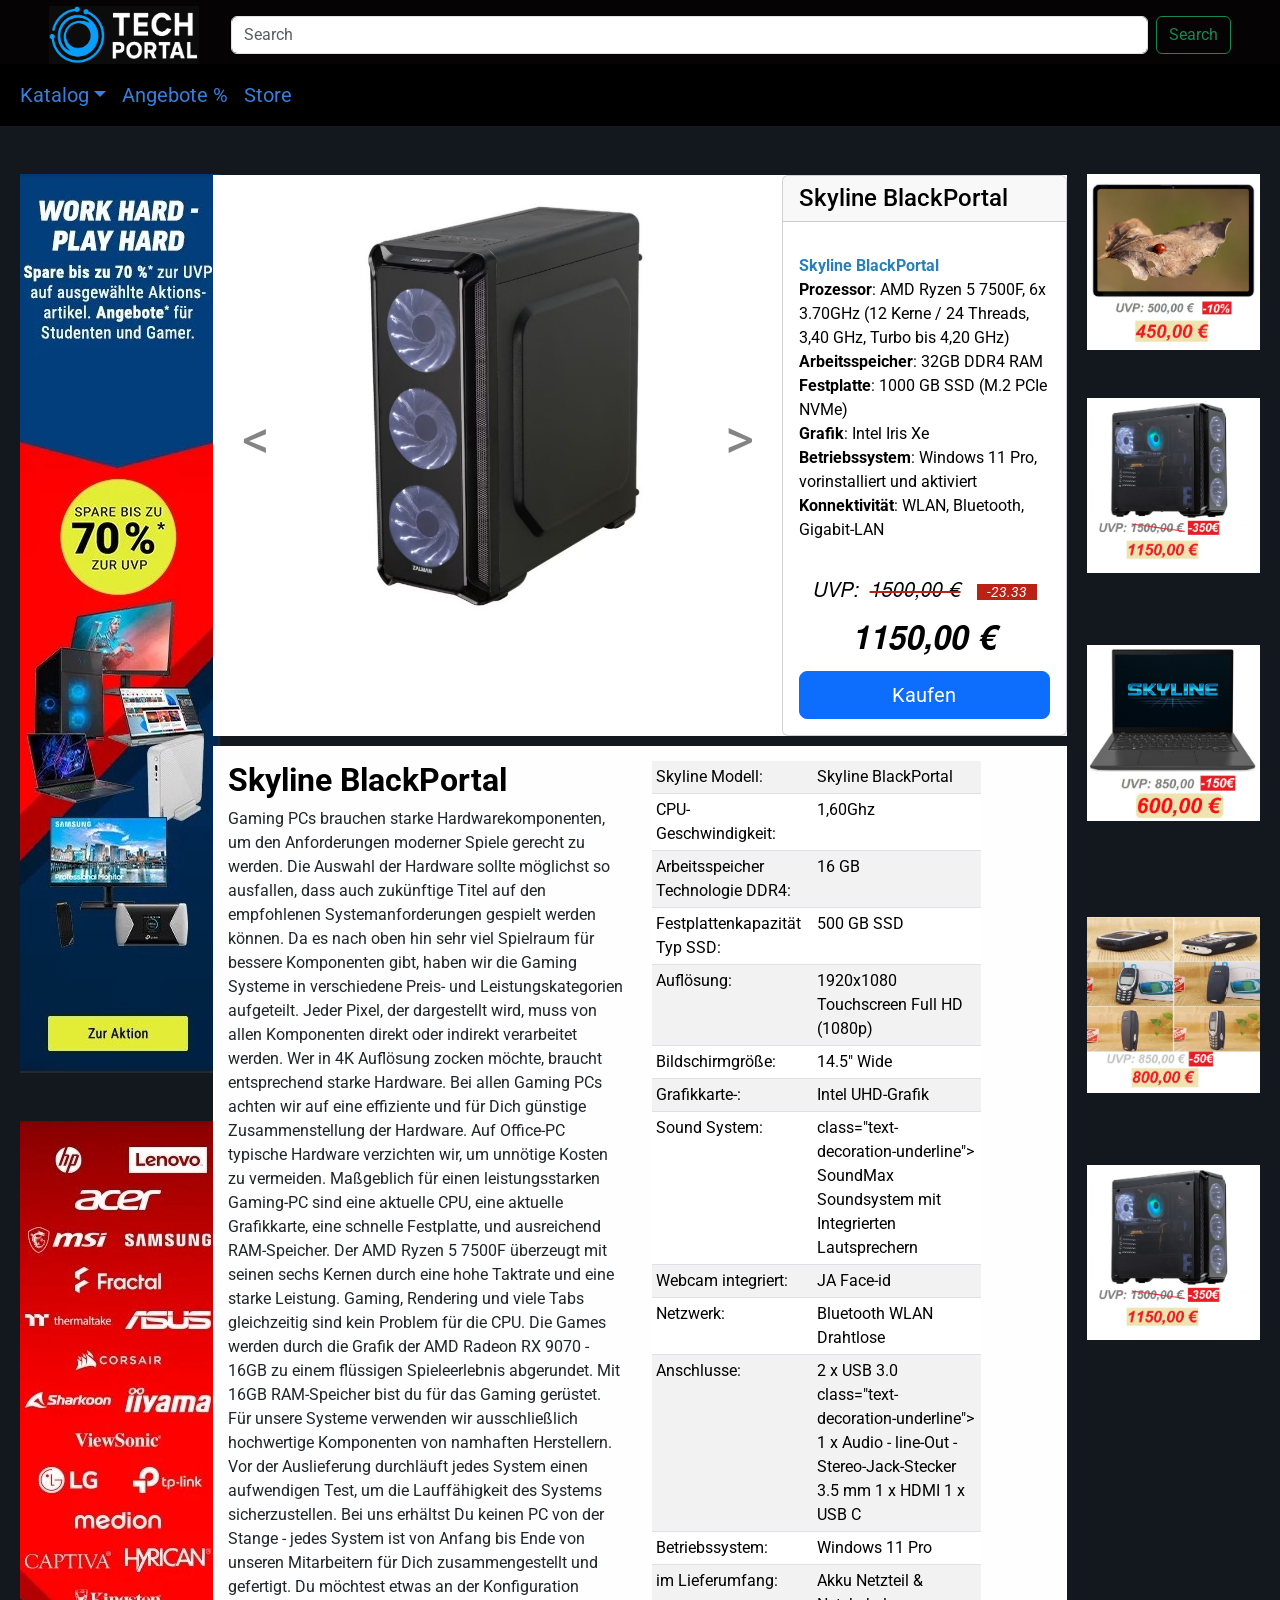
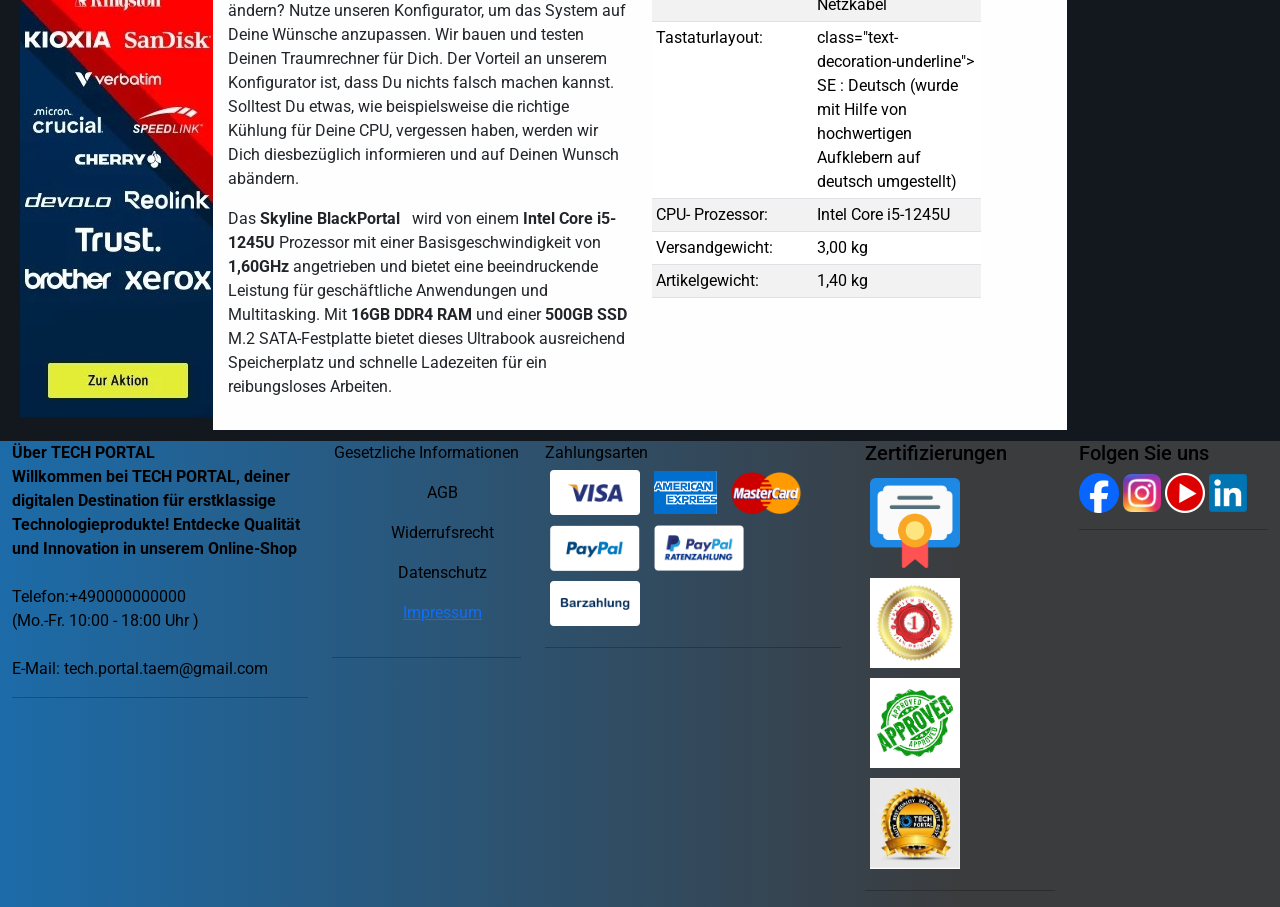
<file: ps-system.html>
<!doctype html>
<html lang="en">

<head>
      <meta charset="utf-8">
      <meta name="viewport" content="width=device-width, initial-scale=1">
      <title> T-portal Start</title>
      <link rel="icon" type="image/png" sizes="32x32" href="files/images/portal.jpg">
      <link href="https://cdn.jsdelivr.net/npm/bootstrap@5.3.5/dist/css/bootstrap.min.css" rel="stylesheet"
            integrity="sha384-SgOJa3DmI69IUzQ2PVdRZhwQ+dy64/BUtbMJw1MZ8t5HZApcHrRKUc4W0kG879m7" crossorigin="anonymous">
      <link rel="stylesheet" href="styles/StartPage.css">

      <link rel="stylesheet" href="styles/Detals_produkt.css">
</head>

<body>


      <header>
            <div>

                  <div class="nav-logo">
                        <div>


                              <a href="/"><img src="files/images/logo_005.png" alt=""></a>
                        </div>

                        <div>
                              <form class="d-flex" role="search">
                                    <input class="form-control me-2" type="search" placeholder="Search"
                                          aria-label="Search">
                                    <button class="btn btn-outline-success" type="submit">Search</button>
                              </form>

                        </div>



                  </div>

            </div>
            <nav class="navbar navbar-expand-lg bg-body-tertiary" id="blank">

                  <div class="container-fluid">


                        <button class="navbar-toggler" type="button" data-bs-toggle="collapse"
                              data-bs-target="#navbarSupportedContent" aria-controls="navbarSupportedContent"
                              aria-expanded="false" aria-label="Toggle navigation">
                              <span class="navbar-toggler-icon"></span>
                        </button>

                        <div class="collapse navbar-collapse" id="navbarSupportedContent">
                              <ul class="navbar-nav me-auto mb-2 mb-lg-0">
                                    <li class="nav-item dropdown">
                                          <a class="nav-link dropdown-toggle" href="#" role="button"
                                                data-bs-toggle="dropdown" aria-expanded="false">Katalog</a>

                                          <ul class="dropdown-menu">
                                                <li><a class="dropdown-item" href="NotebooksPage-1.html">Notebooks</a>
                                                </li>
                                                <li><a class="dropdown-item" href="TabletsPage.html">Tablets</a></li>
                                                <li><a class="dropdown-item" href="ps-system.html">PC-Systeme</a></li>
                                               <li><a class="dropdown-item" href="handy.html">Handys</a></li>
                                                <li><a class="dropdown-item" href="AngebotePage.html">Drucker</a></li>

                                                <li>
                                                      <hr class="dropdown-divider">
                                                </li>
                                                <li><a class="dropdown-item" href="AngebotePage.html">Zubehör</a></li>
                                          </ul>
                                    </li>
                                    <li class="nav-item">
                                          <a class="nav-link" href="AngebotePage.html">Angebote %</a>
                                    </li>
                                    <li class="nav-item">
                                          <a class="nav-link" href="/">Store</a>
                                    </li>
                              </ul>

                        </div>
                  </div>
            </nav>




      </header>



      <section>
            <div class="container-fluid  grid-container mt-4  ">
                  <div class="row">

                        <!-- link-nav-bar  -->
                        <div class=" link-bar col-lg-2">
                              <div class="row px-2">
                                    <div class="col-lg-12 sidebar my-4">
                                          <a href="AngebotePage.html"><img
                                                      src="files/images/notebooks/RechteSeitePage/Screenshot 2025-04-13 152119.jpg"
                                                      alt="images"></a>

                                    </div>

                                    <div class="col-lg-12 sidebar my-4">
                                          <a href="AngebotePage.html"><img
                                                      src="files/images/notebooks/RechteSeitePage/Screenshot 2025-04-13 152302.jpg"
                                                      alt="images"></a>

                                    </div>


                              </div>


                        </div>

                        <!-- mittel-nav-bar  -->
                        <div class="mittel-bar grid-container col-lg-8 col-md-12">
                              <div class="row  hupt-row-mittel-nav-bar">

                                    <!-- carusel- and- Box- button -->
                                    <div class="  img-text-button ">

                                          <div class="Ihnen-text-link-nav-bar col-lg-8    ">
                                                <div id="carouselExampleIndicators" class="carousel slide ">
                                                      <div class="carousel-indicators">
                                                            <button type="button"
                                                                  data-bs-target="#carouselExampleIndicators"
                                                                  data-bs-slide-to="0" class="active"
                                                                  aria-current="true" aria-label="Slide 1"></button>
                                                            <button type="button"
                                                                  data-bs-target="#carouselExampleIndicators"
                                                                  data-bs-slide-to="1" aria-label="Slide 2"></button>
                                                            <button type="button"
                                                                  data-bs-target="#carouselExampleIndicators"
                                                                  data-bs-slide-to="2" aria-label="Slide 3"></button>
                                                      </div>
                                                      <div class="carousel-inner   carousel-inner-ordnung">
                                                            <div class="carousel-item active">
                                                                  <div class="d-block w-100">
                                                                        <div class="row">
                                                                              <div>
                                                                                    <img src="files/images/PC-System/Pc-comp_1.jpg"
                                                                                          alt="">
                                                                              </div>
                                                                        </div>
                                                                  </div>
                                                            </div>
                                                            <div class="carousel-item">
                                                                  <div class="d-block w-100">
                                                                        <div class="row">
                                                                              <div>
                                                                                    <img src="files/images/PC-System/Pc-comp_2.jpg"
                                                                                          alt="">
                                                                              </div>
                                                                        </div>
                                                                  </div>
                                                            </div>
                                                            <div class="carousel-item">
                                                                  <div class="d-block w-100">
                                                                        <div class="row">
                                                                              <div>
                                                                                    <img src="files/images/PC-System/Pc-comp_3.jpg"
                                                                                          alt="">
                                                                              </div>
                                                                        </div>
                                                                  </div>
                                                            </div>
                                                      </div>
                                                      <button class="carousel-control-prev" type="button"
                                                            data-bs-target="#carouselExampleIndicators"
                                                            data-bs-slide="prev">
                                                            <span class="carousel-control-prev-icon"
                                                                  aria-hidden="true"></span>
                                                            <span class="visually-hidden">Previous</span>
                                                      </button>
                                                      <button class="carousel-control-next" type="button"
                                                            data-bs-target="#carouselExampleIndicators"
                                                            data-bs-slide="next">
                                                            <span class="carousel-control-next-icon"
                                                                  aria-hidden="true"></span>
                                                            <span class="visually-hidden">Next</span>
                                                      </button>
                                                </div>
                                          </div>



                                          <!-- Ihnen-text-RECHT-nav-bar -->
                                          <div class="Ihnen-text-RECHT-nav-bar  col-lg-4" id="ordnung-10">

                                                <div class="card " id="card-recht">

                                                      <h4 class="card-header">Skyline BlackPortal </h4>
                                                      <div class="card-body nor-md">



                                                            <div class="text-titel-link-nav">

                                                                  <p><span style="color: rgb(41, 128, 185);"><strong>Skyline
                                                                                    BlackPortal
                                                                              </strong></span><br>
                                                                        <strong>Prozessor</strong>: AMD Ryzen 5 7500F,
                                                                        6x 3.70GHz (12 Kerne / 24 Threads, 3,40 GHz,
                                                                        Turbo
                                                                        bis 4,20
                                                                        GHz)<br>
                                                                        <strong>Arbeitsspeicher</strong>:&nbsp;32GB DDR4
                                                                        RAM<br>
                                                                        <strong>Festplatte</strong>: 1000 GB SSD (M.2
                                                                        PCIe NVMe)<br>

                                                                        <strong>Grafik</strong>: Intel Iris Xe<br>
                                                                        <strong>Betriebssystem</strong>: Windows 11 Pro,
                                                                        vorinstalliert und aktiviert<br>
                                                                        <strong>Konnektivität</strong>: WLAN, Bluetooth,
                                                                        Gigabit-LAN
                                                                  </p>

                                                            </div>



                                                            <!---- product-price -------->

                                                            <div class="product-price">
                                                                  <div class="product-price__old js-product-price-old ">
                                                                        <span class="label__uvp">UVP:&nbsp;</span>
                                                                        <span
                                                                              class="product-strike-trough-price label__old-price">
                                                                              1500,00 €</span> <span
                                                                              class="js-product-price-discount-percent label__discount  ">
                                                                              -23.33</span>
                                                                  </div>
                                                                  <div
                                                                        class="product-price__price-wrapper product-price__price-wrapper">
                                                                        <div data-original-price="579,00"
                                                                              class="product-price product-price__price font--orange product-price ">
                                                                              <b> 1150,00 €</b>
                                                                        </div>

                                                                  </div>
                                                            </div>




                                                            <a href="#" class="btn btn-primary  btn-lg">Kaufen</a>
                                                      </div>
                                                </div>

                                          </div>
                                          <!-- TEEE------------- -->

                                    </div>


                                    <!-- unter-text-deklaration- -->

                                    <div class="tab-pane fade  show active" id="tab-description" role="tabpanel"
                                          aria-labelledby="tab-link-description">

                                          <div class="row unter-text ">
                                                <div class="text-mittel-desc col-lg-6 col-md-12 ">

                                                      <div class="desc">
                                                            <h2><span style="color: rgb(0, 0, 0);"><strong>Skyline
                                                                              BlackPortal&nbsp; </strong></span>
                                                            </h2>

                                                            <p>Gaming PCs brauchen starke Hardwarekomponenten, um den
                                                                  Anforderungen moderner Spiele gerecht zu werden. Die
                                                                  Auswahl der Hardware sollte möglichst so ausfallen,
                                                                  dass auch zukünftige Titel auf den empfohlenen
                                                                  Systemanforderungen gespielt werden können. Da es nach
                                                                  oben hin sehr viel Spielraum für bessere Komponenten
                                                                  gibt, haben wir die Gaming Systeme in verschiedene
                                                                  Preis- und Leistungskategorien aufgeteilt. Jeder
                                                                  Pixel, der dargestellt wird, muss von allen
                                                                  Komponenten direkt oder indirekt verarbeitet werden.
                                                                  Wer in 4K Auflösung zocken möchte, braucht
                                                                  entsprechend starke Hardware. Bei allen Gaming PCs
                                                                  achten wir auf eine effiziente und für Dich günstige
                                                                  Zusammenstellung der Hardware. Auf Office-PC typische
                                                                  Hardware verzichten wir, um unnötige Kosten zu
                                                                  vermeiden. Maßgeblich für einen leistungsstarken
                                                                  Gaming-PC sind eine aktuelle CPU, eine aktuelle
                                                                  Grafikkarte, eine schnelle Festplatte, und ausreichend
                                                                  RAM-Speicher. Der AMD Ryzen 5 7500F überzeugt mit
                                                                  seinen sechs Kernen durch eine hohe Taktrate und eine
                                                                  starke Leistung. Gaming, Rendering und viele Tabs
                                                                  gleichzeitig sind kein Problem für die CPU. Die Games
                                                                  werden durch die Grafik der AMD Radeon RX 9070 - 16GB
                                                                  zu einem flüssigen Spieleerlebnis abgerundet. Mit 16GB
                                                                  RAM-Speicher bist du für das Gaming gerüstet. Für
                                                                  unsere Systeme verwenden wir ausschließlich
                                                                  hochwertige Komponenten von namhaften Herstellern. Vor
                                                                  der Auslieferung durchläuft jedes System einen
                                                                  aufwendigen Test, um die Lauffähigkeit des Systems
                                                                  sicherzustellen. Bei uns erhältst Du keinen PC von der
                                                                  Stange - jedes System ist von Anfang bis Ende von
                                                                  unseren Mitarbeitern für Dich zusammengestellt und
                                                                  gefertigt. Du möchtest etwas an der Konfiguration
                                                                  ändern? Nutze unseren Konfigurator, um das System auf
                                                                  Deine Wünsche anzupassen. Wir bauen und testen Deinen
                                                                  Traumrechner für Dich. Der Vorteil an unserem
                                                                  Konfigurator ist, dass Du nichts falsch machen kannst.
                                                                  Solltest Du etwas, wie beispielsweise die richtige
                                                                  Kühlung für Deine CPU, vergessen haben, werden wir
                                                                  Dich diesbezüglich informieren und auf Deinen Wunsch
                                                                  abändern.</p>



                                                            <p>Das <strong>Skyline BlackPortal &nbsp; </strong> wird
                                                                  von einem <strong>Intel Core
                                                                        i5-1245U</strong> Prozessor mit einer
                                                                  Basisgeschwindigkeit von<strong>&nbsp; 1,60GHz
                                                                  </strong>angetrieben und bietet eine beeindruckende
                                                                  Leistung für geschäftliche Anwendungen und
                                                                  Multitasking. Mit <strong>16GB DDR4 RAM</strong> und
                                                                  einer <strong>500GB SSD </strong>M.2
                                                                  SATA-Festplatte bietet dieses Ultrabook ausreichend
                                                                  Speicherplatz und schnelle Ladezeiten für
                                                                  ein
                                                                  reibungsloses Arbeiten.</p>


                                                      </div>
                                                </div>


                                                <div class="col  col-md-5 col-12">

                                                      <div class="product-attributes">

                                                            <table
                                                                  class="table table-sm table-striped table-bordered-outline-">
                                                                  <tbody>
                                                                        <tr>
                                                                              <td class="font-weight-bold">Skyline
                                                                                    Modell:</td>
                                                                              <td class="attr-characteristic">
                                                                                    Skyline BlackPortal
                                                                              </td>
                                                                        </tr>
                                                                        <tr>
                                                                              <td class="font-weight-bold">
                                                                                    CPU-Geschwindigkeit:</td>
                                                                              <td class="attr-characteristic">
                                                                                    1,60Ghz
                                                                              </td>
                                                                        </tr>
                                                                        <tr>
                                                                              <td class="font-weight-bold">
                                                                                    Arbeitsspeicher Technologie DDR4:
                                                                              </td>
                                                                              <td class="attr-characteristic">
                                                                                    16 GB
                                                                              </td>
                                                                        </tr>
                                                                        <tr>
                                                                              <td class="font-weight-bold">
                                                                                    Festplattenkapazität Typ SSD:</td>
                                                                              <td class="attr-characteristic">
                                                                                    500 GB SSD
                                                                              </td>
                                                                        </tr>
                                                                        <tr>
                                                                              <td class="font-weight-bold">Auflösung:
                                                                              </td>
                                                                              <td class="attr-characteristic"
                                                                                    class="text-decoration-underline">
                                                                                    1920x1080 Touchscreen Full HD
                                                                                    (1080p)
                                                                              </td>
                                                                        </tr>
                                                                        <tr>
                                                                              <td class="font-weight-bold">
                                                                                    Bildschirmgröße:</td>
                                                                              <td class="attr-characteristic">
                                                                                    14.5" Wide
                                                                              </td>
                                                                        </tr>
                                                                        <tr>
                                                                              <td class="font-weight-bold">Grafikkarte-:
                                                                              </td>
                                                                              <td class="attr-characteristic">
                                                                                    Intel UHD-Grafik
                                                                              </td>
                                                                        </tr>
                                                                        <tr>
                                                                              <td class="font-weight-bold">Sound System:
                                                                              </td>
                                                                              <td class="attr-characteristic">
                                                                                    class="text-decoration-underline">
                                                                                    SoundMax Soundsystem mit
                                                                                    Integrierten Lautsprechern
                                                                              </td>
                                                                        </tr>
                                                                        <tr>
                                                                              <td class="font-weight-bold">Webcam
                                                                                    integriert:</td>
                                                                              <td class="attr-characteristic">
                                                                                    JA
                                                                                    Face-id
                                                                              </td>
                                                                        </tr>
                                                                        <tr>
                                                                              <td class="font-weight-bold">Netzwerk:
                                                                              </td>
                                                                              <td class="attr-characteristic">
                                                                                    Bluetooth
                                                                                    WLAN Drahtlose
                                                                              </td>
                                                                        </tr>
                                                                        <tr>
                                                                              <td class="font-weight-bold">Anschlusse:
                                                                              </td>
                                                                              <td class="attr-characteristic">
                                                                                    2 x USB 3.0
                                                                                    class="text-decoration-underline">
                                                                                    1 x Audio - line-Out -
                                                                                    Stereo-Jack-Stecker 3.5 mm
                                                                                    1 x HDMI
                                                                                    1 x USB C
                                                                              </td>
                                                                        </tr>
                                                                        <tr>
                                                                              <td class="font-weight-bold">
                                                                                    Betriebssystem:</td>
                                                                              <td class="attr-characteristic">
                                                                                    Windows 11 Pro
                                                                              </td>
                                                                        </tr>
                                                                        <tr>
                                                                              <td class="font-weight-bold">im
                                                                                    Lieferumfang:</td>
                                                                              <td class="attr-characteristic">
                                                                                    Akku Netzteil &amp; Netzkabel
                                                                              </td>
                                                                        </tr>
                                                                        <tr>
                                                                              <td class="font-weight-bold">
                                                                                    Tastaturlayout:</td>
                                                                              <td class="attr-characteristic">
                                                                                    class="text-decoration-underline">
                                                                                    SE : Deutsch (wurde mit Hilfe von
                                                                                    hochwertigen Aufklebern auf deutsch
                                                                                    umgestellt)
                                                                              </td>
                                                                        </tr>
                                                                        <tr>
                                                                              <td class="font-weight-bold">CPU-
                                                                                    Prozessor:</td>
                                                                              <td class="attr-characteristic">
                                                                                    Intel Core i5-1245U
                                                                              </td>
                                                                        </tr>
                                                                        <tr>
                                                                              <td class="font-weight-bold">
                                                                                    Versandgewicht:</td>
                                                                              <td class="weight-unit">
                                                                                    3,00 kg
                                                                              </td>
                                                                        </tr>

                                                                        <tr class="attr-weight">
                                                                              <td class="font-weight-bold">
                                                                                    Artikelgewicht:</td>
                                                                              <td class="weight-unit" itemprop="weight"
                                                                                    itemscope=""
                                                                                    itemtype="https://schema.org/QuantitativeValue">
                                                                                    <span itemprop="value">1,40</span>
                                                                                    <span itemprop="unitText">kg
                                                                                    </span>
                                                                              </td>
                                                                        </tr>



                                                                  </tbody>
                                                            </table>

                                                      </div>


                                                </div>

                                          </div>

                                    </div>



                              </div>

                        </div>

                        <!-- recht-nav-bar  -->
                        <div class="recht-bar grid-container col-lg-2 col-md-12 " id="recht-nav-grid-container">
                              <div class="row px-2  sidebar-rechte">
                            
                                <div class=" sidebar my-4">
                                      <a href="TabletsPage.html"><img src="files/images/tablet/Angebot_Book.jpg" alt="images"></a>
                            
                                </div>
                            
                                <div class=" sidebar my-4">
                                      <a href="ps-system.html"><img src="files/images/PC-System/Angebot_Note_Book.jpg" alt="images"></a>
                            
                                </div>
                                <div class=" sidebar my-4">
                            
                                      <div class=" sidebar my-4">
                                            <a href="NotebooksPage-1.html">
                                                  <img src="files/images/notebooks/Skyline NoteBook/Angebot_Book.jpg"
                                                        alt="images">
                                            </a>
                            
                                      </div>
                            
                                </div>
                            
                                <div class=" sidebar my-4">
                            
                                  <div class=" sidebar my-4">
                                        <a href="handy.html">
                                              <img src="files/images/Handy/Angebot_handy.jpg"
                                                    alt="images">
                                        </a>
                            
                                  </div>
                            
                            </div>
                            <div class=" sidebar my-4">
                              <a href="ps-system.html"><img src="files/images/PC-System/Angebot_Note_Book.jpg" alt="images"></a>
                            
                            </div>
                            
                            </div>
                            
                            </div>

                  </div>

            </div>

      </section>

      <footer id="footer">




            <div class="container-fluid ">

                  <div class="row  container-fluid-footer">

                        <div class="Willkommen   col-lg-3  col-md-4    ">
                              <div class="  box-custom ">


                                    <span class="text-truncate">
                                          <strong> Über TECH PORTAL</strong>
                                    </span>



                                    <div class="Willkommen-bei-TECH-PORTAL d-md-block">
                                          <div class="box-content-wrapper">
                                                <p><strong>Willkommen bei TECH PORTAL, deiner digitalen Destination für
                                                            erstklassige
                                                            Technologieprodukte! Entdecke Qualität und Innovation in
                                                            unserem Online-Shop</strong><br>
                                                      <br>
                                                      Telefon:+490000000000 <br>(Mo.-Fr. 10:00 - 18:00 Uhr )<br>

                                                      <br>E-Mail: tech.portal.taem@gmail.com
                                                </p>
                                          </div>

                                    </div>

                              </div>

                              <hr class="box-normal-hr">

                        </div>

                        <div class="Informationen  col-lg-2  col-md-4  ">
                              <div class=" box-linkgroup text-left ">

                                    <div class="productlist  d-none d-md-flex ">
                                          <p>Gesetzliche Informationen</p>
                                    </div>


                                    <div class="Gesetzliche-Informationen    d-md-block">
                                          <div class="nav-panel box-nav-item">
                                                <ul class="  flex-column ">

                                                      <li class="nav-item">
                                                            <p>AGB </p>
                                                      </li>

                                                      <li class="nav-item ">
                                                            <p> Widerrufsrecht </p>
                                                      </li>

                                                      <li class="nav-item">
                                                            <p> Datenschutz </p>
                                                      </li>

                                                      <li class="nav-item ">

                                                            <a href="">
                                                                  <p>Impressum</p>
                                                            </a>

                                                      </li>

                                                </ul>
                                          </div>

                                    </div>

                              </div>

                              <hr class="box-normal-hr">

                        </div>

                        <div class="Zahlungsarten col-lg-3   col-md-4  ">
                              <div class="box-custom box-normal">

                                    <div class="productlist-filter-headline d-none d-md-flex">
                                          Zahlungsarten
                                    </div>


                                    <div class="collapse  d-md-block" id="crd-cllps-138" aria-labelledby="crd-hdr-138">
                                          <div class="box-content-wrapper ">

                                                <img class="payshipimg" alt="Visa"
                                                      src="files/images/Zahlungsarten/Visa-light.png"
                                                      style="width: 90px; height: auto;">

                                                <img class="payshipimg" alt="Visa"
                                                      src="files/images/Zahlungsarten/American_Express_logo_(2018).svg.png"
                                                      style="width: 63px; height: auto;">

                                                <img class="payshipimg" alt="Visa"
                                                      src="files/images/Zahlungsarten/MasterCard_Logo.svg.png"
                                                      style="width: 70px; height: auto;">

                                                <img class="payshipimg" alt="PayPal"
                                                      src="files/images/Zahlungsarten/Paypal-light.png"
                                                      style="width: 90px; height: auto;">

                                                <img class="payshipimg" alt="PayPal"
                                                      src="files/images/Zahlungsarten/PayPal-Ratenzahlung.png"
                                                      style="width: 90px; height: auto;">

                                                <img class="payshipimg" alt="Barzahlung"
                                                      src="files/images/Zahlungsarten/Barzahlung-light.png"
                                                      style="width: 90px; height: auto;">
                                          </div>

                                          <hr class="box-normal-hr   ">
                                    </div>

                              </div>


                        </div>

                        <div class="Zertifizierungen  col-lg-2   col-md-4  " id="Zertifizierungen">

                              <div class="box-custom box-normal">

                                    <div class="productlist-filter-headline d-none d-md-flex">
                                          <h5> Zertifizierungen</h5>
                                    </div>


                                    <div class="collapse  d-md-block" id="crd-cllps-138" aria-labelledby="crd-hdr-138">
                                          <div class="box-content-wrapper ">
                                                <img class="zertif" alt="zertif" src="files/images/zertif/cer_0025.png"
                                                      style="width: 90px; height: auto;">
                                                <img class="zertif" alt="zertif"
                                                      src="files/images/zertif/editierbarer-etikettenaufkleber_1056-3774.jpg"
                                                      style="width: 90px; height: auto;">
                                                <img class="zertif" alt="zertif" src="files/images/zertif/images.png"
                                                      style="width: 90px; height: auto;">
                                                <img class="zertif" alt="zertif"
                                                      src="files/images/zertif/CERTIICATE_01.jpg"
                                                      style="width: 90px; height: auto;">

                                          </div>
                                          <hr class="box-normal-hr">
                                    </div>

                              </div>



                        </div>

                        <div class="Folgen-Sie-uns  col-lg-2   col-md-4  ">
                              <div class="box box-custom box-normal">


                                    <span class="text-truncate">
                                          <h5> Folgen Sie uns</h5>
                                    </span>
                                    <div class=" Folgen-Sie-uns d-md-block">
                                          <a href="https://www.facebook.com"><img class="Facebook" alt="Facebook"
                                                      src="files/images/zertif/Facebook_Logo_Primary-2048x2048.png"
                                                      style="width: 40px; height: auto;"></a>
                                          <a href="https://www.instagram.com/"><img class="instagram" alt="instagram"
                                                      src="files/images/zertif/Instagram_icon.png"
                                                      style="width: 38px; height: auto;"></a>
                                          <a href="https://www.youtube.com/"><img class="YouTube" alt="YouTube"
                                                      src="files/images/zertif/youtube-8455857_640.png"
                                                      style="width: 40px; height: auto;"></a>
                                          <a href="https://www.linkedin.com/"><img class="linkedin" alt="linkedin"
                                                      src="files/images/zertif/LinkedIn_logo_initials.png"
                                                      style="width: 38px; height: auto;"></a>


                                    </div>

                              </div>

                              <hr class="box-normal-hr">




                              <div class="smoothscroll-top go-to-top scroll-to-top show">
                                    <span class="scroll-top-inner">
                                          <i class="fas fa-2x fa-chevron-up"></i>
                                    </span>
                              </div>
                        </div>



                  </div>
            </div>



      </footer>


      <script src="https://cdn.jsdelivr.net/npm/bootstrap@5.3.5/dist/js/bootstrap.bundle.min.js"
            integrity="sha384-k6d4wzSIapyDyv1kpU366/PK5hCdSbCRGRCMv+eplOQJWyd1fbcAu9OCUj5zNLiq"
            crossorigin="anonymous"></script>
</body>

</html>
</file>
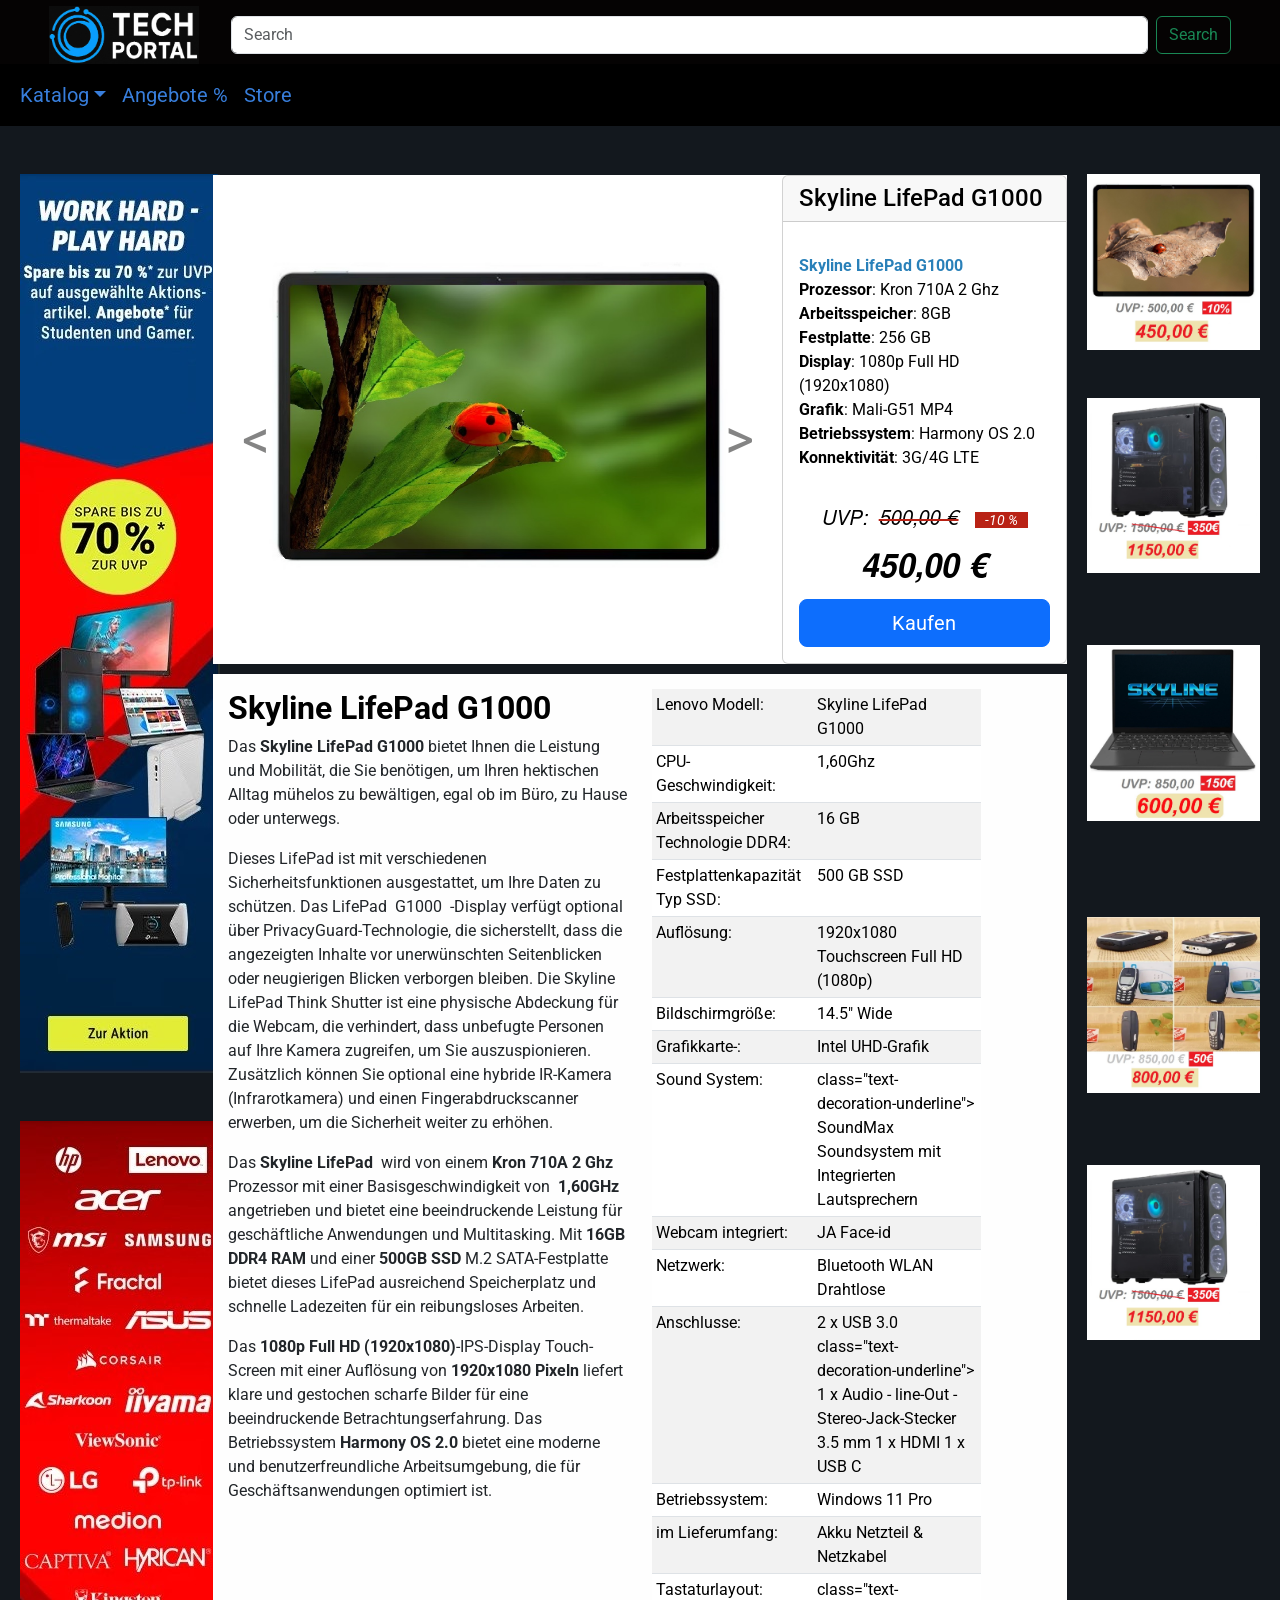
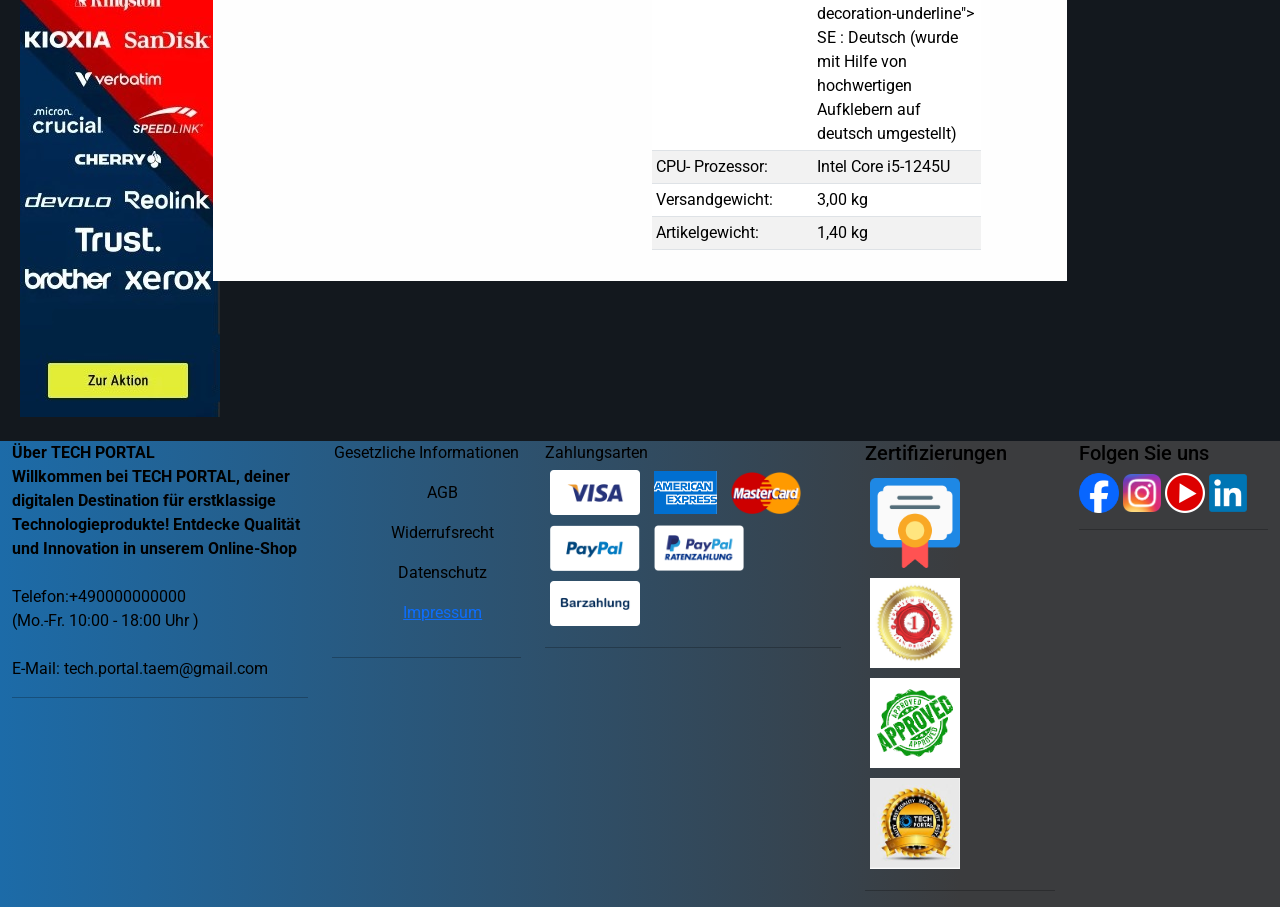
<file: TabletsPage.html>
<!doctype html>
<html lang="en">

<head>
  <meta charset="utf-8">
  <meta name="viewport" content="width=device-width, initial-scale=1">
  <title> T-portal Start</title>
  <link rel="icon" type="image/png" sizes="32x32" href="files/images/portal.jpg">
  <link href="https://cdn.jsdelivr.net/npm/bootstrap@5.3.5/dist/css/bootstrap.min.css" rel="stylesheet"
    integrity="sha384-SgOJa3DmI69IUzQ2PVdRZhwQ+dy64/BUtbMJw1MZ8t5HZApcHrRKUc4W0kG879m7" crossorigin="anonymous">
  <link rel="stylesheet" href="styles/StartPage.css">

  <link rel="stylesheet" href="styles/Detals_produkt.css">
</head>

<body>


  <header>
    <div>

      <div class="nav-logo">
        <div>


          <a href="/"><img src="files/images/logo_005.png" alt=""></a>
        </div>

        <div>
          <form class="d-flex" role="search">
            <input class="form-control me-2" type="search" placeholder="Search" aria-label="Search">
            <button class="btn btn-outline-success" type="submit">Search</button>
          </form>

        </div>



      </div>

    </div>
    <nav class="navbar navbar-expand-lg bg-body-tertiary" id="blank">

      <div class="container-fluid">


        <button class="navbar-toggler" type="button" data-bs-toggle="collapse" data-bs-target="#navbarSupportedContent"
          aria-controls="navbarSupportedContent" aria-expanded="false" aria-label="Toggle navigation">
          <span class="navbar-toggler-icon"></span>
        </button>

        <div class="collapse navbar-collapse" id="navbarSupportedContent">
          <ul class="navbar-nav me-auto mb-2 mb-lg-0">
            <li class="nav-item dropdown">
              <a class="nav-link dropdown-toggle" href="#" role="button" data-bs-toggle="dropdown"
                aria-expanded="false">Katalog</a>

              <ul class="dropdown-menu">
                <li><a class="dropdown-item" href="NotebooksPage-1.html">Notebooks</a></li>
                <li><a class="dropdown-item" href="TabletsPage.html">Tablets</a></li>
                <li><a class="dropdown-item" href="ps-system.html">PC-Systeme</a></li>
                <li><a class="dropdown-item" href="handy.html">Handys</a></li>
                <li><a class="dropdown-item" href="AngebotePage.html">Drucker</a></li>

                <li>
                  <hr class="dropdown-divider">
                </li>
                <li><a class="dropdown-item" href="AngebotePage.html">Zubehör</a></li>
              </ul>
            </li>
            <li class="nav-item">
              <a class="nav-link" href="AngebotePage.html">Angebote %</a>
            </li>
            <li class="nav-item">
              <a class="nav-link" href="/">Store</a>
            </li>
          </ul>

        </div>
      </div>
    </nav>




  </header>





  <section>
    <div class="container-fluid  grid-container mt-4  ">
      <div class="row">

        <!-- link-nav-bar  -->
        <div class=" link-bar col-lg-2">
          <div class="row px-2">
            <div class="col-lg-12 sidebar my-4">
              <a href="AngebotePage.html"><img src="files/images/notebooks/RechteSeitePage/Screenshot 2025-04-13 152119.jpg" alt="images"></a>

            </div>

            <div class="col-lg-12 sidebar my-4">
              <a href="AngebotePage.html"><img src="files/images/notebooks/RechteSeitePage/Screenshot 2025-04-13 152302.jpg" alt="images"></a>

            </div>


          </div>


        </div>

        <!-- mittel-nav-bar  -->
        <div class="mittel-bar grid-container col-lg-8 col-md-12">
          <div class="row  hupt-row-mittel-nav-bar">

            <!-- carusel- and- Box- button -->
            <div class="  img-text-button ">

              <div class="Ihnen-text-link-nav-bar col-lg-8    ">
                <div id="carouselExampleIndicators" class="carousel slide ">
                  <div class="carousel-indicators">
                    <button type="button" data-bs-target="#carouselExampleIndicators" data-bs-slide-to="0"
                      class="active" aria-current="true" aria-label="Slide 1"></button>
                    <button type="button" data-bs-target="#carouselExampleIndicators" data-bs-slide-to="1"
                      aria-label="Slide 2"></button>
                    <button type="button" data-bs-target="#carouselExampleIndicators" data-bs-slide-to="2"
                      aria-label="Slide 3"></button>
                  </div>
                  <div class="carousel-inner   carousel-inner-ordnung">
                    <div class="carousel-item active">
                      <div class="d-block w-100">
                        <div class="row">
                          <div>
                            <img src="files/images/tablet/tablets-01.jpg" alt="">
                          </div>
                        </div>
                      </div>
                    </div>
                    <div class="carousel-item">
                      <div class="d-block w-100">
                        <div class="row">
                          <div>
                            <img src="files/images/tablet/tablets-002.jpg" alt="">
                          </div>
                        </div>
                      </div>
                    </div>
                    <div class="carousel-item">
                      <div class="d-block w-100">
                        <div class="row">
                          <div>
                            <img src="files/images/tablet/tablets-003.jpg" alt="">
                          </div>
                        </div>
                      </div>
                    </div>
                  </div>
                  <button class="carousel-control-prev" type="button" data-bs-target="#carouselExampleIndicators"
                    data-bs-slide="prev">
                    <span class="carousel-control-prev-icon" aria-hidden="true"></span>
                    <span class="visually-hidden">Previous</span>
                  </button>
                  <button class="carousel-control-next" type="button" data-bs-target="#carouselExampleIndicators"
                    data-bs-slide="next">
                    <span class="carousel-control-next-icon" aria-hidden="true"></span>
                    <span class="visually-hidden">Next</span>
                  </button>
                </div>
              </div>



              <!-- Ihnen-text-RECHT-nav-bar -->
              <div class="Ihnen-text-RECHT-nav-bar  col-lg-4" id="ordnung-10">

                <div class="card " id="card-recht">

                  <h4 class="card-header">Skyline LifePad G1000</h4>
                  <div class="card-body nor-md">




                    <div class="text-titel-link-nav">

                      <p><span style="color: rgb(41, 128, 185);"><strong>Skyline LifePad G1000
                          </strong></span><br>
                        <strong>Prozessor</strong>: Kron 710A 2 Ghz <br>
                        <strong>Arbeitsspeicher</strong>:&nbsp;8GB <br>
                        <strong>Festplatte</strong>: 256 GB <br>
                        <strong>Display</strong>: 1080p Full HD (1920x1080)<br>
                        <strong>Grafik</strong>: Mali-G51 MP4<br>
                        <strong>Betriebssystem</strong>: Harmony OS 2.0<br>
                        <strong>Konnektivität</strong>: 3G/4G LTE
                      </p>

                    </div>



                    <!---- product-price -------->

                    <div class="product-price">
                      <div class="product-price__old js-product-price-old "><span class="label__uvp">UVP:&nbsp;</span>
                        <span class="product-strike-trough-price label__old-price">
                          500,00 €</span> <span class="js-product-price-discount-percent label__discount  ">
                          -10 %</span>
                      </div>
                      <div class="product-price__price-wrapper product-price__price-wrapper">
                        <div data-original-price="579,00"
                          class="product-price product-price__price font--orange product-price ">
                          <b> 450,00 €</b>
                        </div>

                      </div>
                    </div>




                    <a href="#" class="btn btn-primary  btn-lg">Kaufen</a>
                  </div>
                </div>

              </div>


            </div>


            <!-- unter-text-deklaration- -->

            <div class="tab-pane fade  show active" id="tab-description" role="tabpanel"
              aria-labelledby="tab-link-description">

              <div class="row unter-text ">
                <div class="text-mittel-desc col-lg-6 col-md-12 ">

                  <div class="desc">
                    <h2><span style="color: rgb(0, 0, 0);"><strong>Skyline LifePad G1000&nbsp;</strong></span>
                    </h2>

                    <p>Das <strong>Skyline LifePad G1000</strong> bietet Ihnen die Leistung und Mobilität, die Sie
                      benötigen, um Ihren hektischen Alltag mühelos zu bewältigen, egal ob im Büro, zu Hause oder
                      unterwegs.</p>

                    <p>Dieses LifePad ist mit verschiedenen Sicherheitsfunktionen ausgestattet, um Ihre Daten zu
                      schützen. Das LifePad &nbsp;G1000&nbsp;&nbsp;-Display verfügt optional über
                      PrivacyGuard-Technologie,
                      die sicherstellt, dass die angezeigten Inhalte vor unerwünschten Seitenblicken oder neugierigen
                      Blicken verborgen bleiben. Die Skyline LifePad Think Shutter ist eine physische Abdeckung für die
                      Webcam,
                      die verhindert, dass unbefugte Personen auf Ihre Kamera zugreifen, um Sie auszuspionieren.
                      Zusätzlich können Sie optional eine hybride IR-Kamera (Infrarotkamera) und einen
                      Fingerabdruckscanner erwerben, um die Sicherheit weiter zu erhöhen.</p>

                    <p>Das <strong>Skyline LifePad&nbsp;</strong> wird von einem <strong> Kron 710A 2 Ghz</strong>
                      Prozessor mit einer Basisgeschwindigkeit von<strong>&nbsp; 1,60GHz
                      </strong>angetrieben und bietet eine beeindruckende Leistung für geschäftliche Anwendungen und
                      Multitasking. Mit <strong>16GB DDR4 RAM</strong> und einer <strong>500GB SSD </strong>M.2
                      SATA-Festplatte bietet dieses LifePad ausreichend Speicherplatz und schnelle Ladezeiten für
                      ein
                      reibungsloses Arbeiten.</p>

                    <p>Das <strong>1080p Full HD (1920x1080)</strong>-IPS-Display Touch-Screen mit einer Auflösung von
                      <strong>1920x1080
                        Pixeln </strong>liefert klare und gestochen scharfe Bilder für eine beeindruckende
                      Betrachtungserfahrung. Das Betriebssystem <strong> Harmony OS 2.0</strong> bietet eine moderne
                      und
                      benutzerfreundliche Arbeitsumgebung, die für Geschäftsanwendungen optimiert ist.</p>




                  </div>
                </div>


                <div class="col  col-md-5 col-12">

                  <div class="product-attributes">

                    <table class="table table-sm table-striped table-bordered-outline-">
                      <tbody>
                        <tr>
                          <td class="font-weight-bold">Lenovo Modell:</td>
                          <td class="attr-characteristic">
                            Skyline LifePad G1000
                          </td>
                        </tr>
                        <tr>
                          <td class="font-weight-bold">CPU-Geschwindigkeit:</td>
                          <td class="attr-characteristic">
                            1,60Ghz
                          </td>
                        </tr>
                        <tr>
                          <td class="font-weight-bold">Arbeitsspeicher Technologie DDR4:</td>
                          <td class="attr-characteristic">
                            16 GB
                          </td>
                        </tr>
                        <tr>
                          <td class="font-weight-bold">Festplattenkapazität Typ SSD:</td>
                          <td class="attr-characteristic">
                            500 GB SSD
                          </td>
                        </tr>
                        <tr>
                          <td class="font-weight-bold">Auflösung:</td>
                          <td class="attr-characteristic" class="text-decoration-underline">
                            1920x1080 Touchscreen Full HD (1080p)
                          </td>
                        </tr>
                        <tr>
                          <td class="font-weight-bold">Bildschirmgröße:</td>
                          <td class="attr-characteristic">
                            14.5" Wide
                          </td>
                        </tr>
                        <tr>
                          <td class="font-weight-bold">Grafikkarte-:</td>
                          <td class="attr-characteristic">
                            Intel UHD-Grafik
                          </td>
                        </tr>
                        <tr>
                          <td class="font-weight-bold">Sound System:</td>
                          <td class="attr-characteristic">
                            class="text-decoration-underline">
                            SoundMax Soundsystem mit Integrierten Lautsprechern
                          </td>
                        </tr>
                        <tr>
                          <td class="font-weight-bold">Webcam integriert:</td>
                          <td class="attr-characteristic">
                            JA
                            Face-id
                          </td>
                        </tr>
                        <tr>
                          <td class="font-weight-bold">Netzwerk:</td>
                          <td class="attr-characteristic">
                            Bluetooth
                            WLAN Drahtlose
                          </td>
                        </tr>
                        <tr>
                          <td class="font-weight-bold">Anschlusse:</td>
                          <td class="attr-characteristic">
                            2 x USB 3.0
                            class="text-decoration-underline">
                            1 x Audio - line-Out - Stereo-Jack-Stecker 3.5 mm
                            1 x HDMI
                            1 x USB C
                          </td>
                        </tr>
                        <tr>
                          <td class="font-weight-bold">Betriebssystem:</td>
                          <td class="attr-characteristic">
                            Windows 11 Pro
                          </td>
                        </tr>
                        <tr>
                          <td class="font-weight-bold">im Lieferumfang:</td>
                          <td class="attr-characteristic">
                            Akku Netzteil &amp; Netzkabel
                          </td>
                        </tr>
                        <tr>
                          <td class="font-weight-bold">Tastaturlayout:</td>
                          <td class="attr-characteristic">
                            class="text-decoration-underline">
                            SE : Deutsch (wurde mit Hilfe von hochwertigen Aufklebern auf deutsch umgestellt)
                          </td>
                        </tr>
                        <tr>
                          <td class="font-weight-bold">CPU- Prozessor:</td>
                          <td class="attr-characteristic">
                            Intel Core i5-1245U
                          </td>
                        </tr>
                        <tr>
                          <td class="font-weight-bold">Versandgewicht:</td>
                          <td class="weight-unit">
                            3,00 kg
                          </td>
                        </tr>

                        <tr class="attr-weight">
                          <td class="font-weight-bold">Artikelgewicht:</td>
                          <td class="weight-unit" itemprop="weight" itemscope=""
                            itemtype="https://schema.org/QuantitativeValue">
                            <span itemprop="value">1,40</span> <span itemprop="unitText">kg
                            </span>
                          </td>
                        </tr>



                      </tbody>
                    </table>

                  </div>


                </div>

              </div>

            </div>



          </div>

        </div>



        <!-- recht-nav-bar  -->
        <div class="recht-bar grid-container col-lg-2 col-md-12 " id="recht-nav-grid-container">
          <div class="row px-2  sidebar-rechte">
        
            <div class=" sidebar my-4">
                  <a href="TabletsPage.html"><img src="files/images/tablet/Angebot_Book.jpg" alt="images"></a>
        
            </div>
        
            <div class=" sidebar my-4">
                  <a href="ps-system.html"><img src="files/images/PC-System/Angebot_Note_Book.jpg" alt="images"></a>
        
            </div>
            <div class=" sidebar my-4">
        
                  <div class=" sidebar my-4">
                        <a href="NotebooksPage-1.html">
                              <img src="files/images/notebooks/Skyline NoteBook/Angebot_Book.jpg"
                                    alt="images">
                        </a>
        
                  </div>
        
            </div>
        
            <div class=" sidebar my-4">
        
              <div class=" sidebar my-4">
                    <a href="handy.html">
                          <img src="files/images/Handy/Angebot_handy.jpg"
                                alt="images">
                    </a>
        
              </div>
        
        </div>
        <div class=" sidebar my-4">
          <a href="ps-system.html"><img src="files/images/PC-System/Angebot_Note_Book.jpg" alt="images"></a>
        
        </div>
        
        </div>
        
        </div>

      </div>




    </div>


  </section>











  <footer id="footer">




    <div class="container-fluid ">

      <div class="row  container-fluid-footer">

        <div class="Willkommen   col-lg-3  col-md-4    ">
          <div class="  box-custom ">


            <span class="text-truncate">
              <strong> Über TECH PORTAL</strong>
            </span>



            <div class="Willkommen-bei-TECH-PORTAL d-md-block">
              <div class="box-content-wrapper">
                <p><strong>Willkommen bei TECH PORTAL, deiner digitalen Destination für erstklassige
                    Technologieprodukte! Entdecke Qualität und Innovation in unserem Online-Shop</strong><br>
                  <br>
                  Telefon:+490000000000 <br>(Mo.-Fr. 10:00 - 18:00 Uhr )<br>

                  <br>E-Mail: tech.portal.taem@gmail.com
                </p>
              </div>

            </div>

          </div>

          <hr class="box-normal-hr">

        </div>

        <div class="Informationen  col-lg-2  col-md-4  ">
          <div class=" box-linkgroup text-left ">

            <div class="productlist  d-none d-md-flex ">
              <p>Gesetzliche Informationen</p>
            </div>


            <div class="Gesetzliche-Informationen    d-md-block">
              <div class="nav-panel box-nav-item">
                <ul class="  flex-column ">

                  <li class="nav-item">
                    <p>AGB </p>
                  </li>

                  <li class="nav-item ">
                    <p> Widerrufsrecht </p>
                  </li>

                  <li class="nav-item">
                    <p> Datenschutz </p>
                  </li>

                  <li class="nav-item ">

                    <a href="">
                      <p>Impressum</p>
                    </a>

                  </li>

                </ul>
              </div>

            </div>

          </div>

          <hr class="box-normal-hr">

        </div>

        <div class="Zahlungsarten col-lg-3   col-md-4  ">
          <div class="box-custom box-normal">

            <div class="productlist-filter-headline d-none d-md-flex">
              Zahlungsarten
            </div>


            <div class="collapse  d-md-block" id="crd-cllps-138" aria-labelledby="crd-hdr-138">
              <div class="box-content-wrapper ">

                <img class="payshipimg" alt="Visa" src="files/images/Zahlungsarten/Visa-light.png"
                  style="width: 90px; height: auto;">

                <img class="payshipimg" alt="Visa" src="files/images/Zahlungsarten/American_Express_logo_(2018).svg.png"
                  style="width: 63px; height: auto;">

                <img class="payshipimg" alt="Visa" src="files/images/Zahlungsarten/MasterCard_Logo.svg.png"
                  style="width: 70px; height: auto;">

                <img class="payshipimg" alt="PayPal" src="files/images/Zahlungsarten/Paypal-light.png"
                  style="width: 90px; height: auto;">

                <img class="payshipimg" alt="PayPal" src="files/images/Zahlungsarten/PayPal-Ratenzahlung.png"
                  style="width: 90px; height: auto;">

                <img class="payshipimg" alt="Barzahlung" src="files/images/Zahlungsarten/Barzahlung-light.png"
                  style="width: 90px; height: auto;">
              </div>

              <hr class="box-normal-hr   ">
            </div>

          </div>


        </div>

        <div class="Zertifizierungen  col-lg-2   col-md-4  " id="Zertifizierungen">

          <div class="box-custom box-normal">

            <div class="productlist-filter-headline d-none d-md-flex">
              <h5> Zertifizierungen</h5>
            </div>


            <div class="collapse  d-md-block" id="crd-cllps-138" aria-labelledby="crd-hdr-138">
              <div class="box-content-wrapper ">
                <img class="zertif" alt="zertif" src="files/images/zertif/cer_0025.png"
                  style="width: 90px; height: auto;">
                <img class="zertif" alt="zertif" src="files/images/zertif/editierbarer-etikettenaufkleber_1056-3774.jpg"
                  style="width: 90px; height: auto;">
                <img class="zertif" alt="zertif" src="files/images/zertif/images.png"
                  style="width: 90px; height: auto;">
                <img class="zertif" alt="zertif" src="files/images/zertif/CERTIICATE_01.jpg"
                  style="width: 90px; height: auto;">

              </div>
              <hr class="box-normal-hr">
            </div>

          </div>



        </div>

        <div class="Folgen-Sie-uns  col-lg-2   col-md-4  ">
          <div class="box box-custom box-normal">


            <span class="text-truncate">
              <h5> Folgen Sie uns</h5>
            </span>
            <div class=" Folgen-Sie-uns d-md-block">
              <a href="https://www.facebook.com"><img class="Facebook" alt="Facebook"
                  src="files/images/zertif/Facebook_Logo_Primary-2048x2048.png" style="width: 40px; height: auto;"></a>
              <a href="https://www.instagram.com/"><img class="instagram" alt="instagram"
                  src="files/images/zertif/Instagram_icon.png" style="width: 38px; height: auto;"></a>
              <a href="https://www.youtube.com/"><img class="YouTube" alt="YouTube"
                  src="files/images/zertif/youtube-8455857_640.png" style="width: 40px; height: auto;"></a>
              <a href="https://www.linkedin.com/"><img class="linkedin" alt="linkedin"
                  src="files/images/zertif/LinkedIn_logo_initials.png" style="width: 38px; height: auto;"></a>


            </div>

          </div>

          <hr class="box-normal-hr">




          <div class="smoothscroll-top go-to-top scroll-to-top show">
            <span class="scroll-top-inner">
              <i class="fas fa-2x fa-chevron-up"></i>
            </span>
          </div>
        </div>



      </div>
    </div>



  </footer>


  <script src="https://cdn.jsdelivr.net/npm/bootstrap@5.3.5/dist/js/bootstrap.bundle.min.js"
    integrity="sha384-k6d4wzSIapyDyv1kpU366/PK5hCdSbCRGRCMv+eplOQJWyd1fbcAu9OCUj5zNLiq"
    crossorigin="anonymous"></script>
</body>

</html>
</file>
<file: styles/StartPage.css>
@import url('https://fonts.googleapis.com/css?family=Roboto&display=swap');
body{
   font-family: Roboto, serif;  
}
.navbar-nav a{
     
      color:rgb(56, 126, 219) ;
      font-size: 20px;   
      
      
}
.me-auto a:hover{
  
       background-color: rgb(142, 141, 140);
       color-interpolation-filters: auto;
      
}
 
.nav-logo  {
      display: flex;
      justify-content: center;
      background-color: rgb(5, 3, 3);    
}
.nav-logo>div>a>img{
      width: 150px;
      margin-right: 2em;
      margin-top: 6px;
}
.d-flex{
      display: inline-block;
      width: 1000px;
      margin-top: 1em ;
   
}
@media (max-width: 1030px) {
      .nav-logo>div>.d-flex{

       display: inline-block;
        margin-top: 7px;
        width: 600px;
      }

      .nav-logo>div>a>img{
            width: 90px;
            margin-right: 1em;
            margin-top: 7px ;
      }
  }

  @media (max-width: 800px) {
      .nav-logo>div>.d-flex{

       display: inline-block;
        margin-top: 2px;
        width: 400px;
      }

      .nav-logo>div>a>img{
            width: 70px;
            margin-right: 1em;
            margin-top: 0,5;
      }
}

@media (max-width: 500px) {
      .nav-logo>div>.d-flex{

       display: inline-block;
        margin-top: 2px;
        width: 230px;
      }

      .nav-logo>div>a>img{
            width: 70px;
            margin-right: 0.5em;
            margin-top: 0,5;
      }
      .dropdown-menu>li>a, .nav-item{
          
            font: bolder;
            font-size: 15px;
             }
}



body  {
      display: block;
      background-color: #13181e;

      
}

.bg-body-tertiary{
   background-color: rgb(0, 0, 0) !important;
   
}

.nav-link:focus,
.navbar-nav
.nav-link.active,
.navbar-nav 
.nav-link.show
{
      color:rgb(239, 239, 239)
   
}

.navbar-toggler{

      background-color: rgb(188, 199, 207);
   }


   .sidebar img{
     background-color: rgb(0, 0, 0);
     width: 200px;
  
   }
   .card{
     background-color: rgb(137, 226, 248);
     color: rgb(0, 0, 0);
   }
   
   .haupt-kontent-carousel  {
       margin-top: 25px;
      padding: 0 ;   
  
  
  }
  
  :root, [data-bs-theme=light] {
      --bs-carousel-indicator-active-bg: #464006;
       
     
  }


  /* footer  */

.collapse {
      img{
         margin: 5px;   
      }
}
.productlist{
      justify-content: center;
}

.flex-column  li{
   display: flex;
   
  justify-content: center;
   
   } 



  
  .klein-carousel{
      display: flex;
      box-sizing: border-box;
      outline: none;
  }



  .bgvideo  {
      height: 30vh;
      width: 100%;
      position: relative;
  }

  .bgvideo video{
      height: 30vh;
      width: 100%;
      position: absolute;
      top: 0;
      left: 0;
      object-fit: cover;
  }

  .carousel {
   margin-top: 10px;
  }
/* ffffff */
.unter-angebote-card{
       
    margin-left: auto;
   margin-right: auto;
        
display: flex;
justify-items: center;
}

.unter-card-angeboten{
      margin-top: 5px;
h4{
      color: #eaeaea;
}
.card{
     background-color: rgb(2, 0, 7);

}

.card-styles{
      margin: 10px;
  justify-content: center;
  justify-items: center;
 
}
a{
      text-decoration: none;
       
}
 
     a:hover {
          color: rgb(159, 69, 14);
          text-decoration: none;
         }
 
}
</file>
<file: styles/Angebot_Seiten.css>
@media(max-width:1400px){
      .link-bar{
            display: none;
      }
}


   .carousel-inner-ordnung img{
      width: 100%;

   }
</file>
<file: styles/Detals_produkt.css>
.hupt-row-mittel-nav-bar {
  margin-top: 25px;
}
.btn:hover {
  border-color: rgb(0, 0, 0);
  background-color: rgb(255, 105, 31);
}

#tab-description {
  padding: 15px;
  background-color: #fefefe;
}

.img-text-button {
  display: inline-flex;
  margin: 0;
  padding: 0;
  background-color: #ffffff;
}

#card-recht {
  background-color: #ffffff;
}

.tab-pane {
  margin-top: 10px;
}

.Ihnen-text-RECHT-nav-bar {
  .card-body {
    display: grid;
    align-items: center;
  }
}

.carousel-control-prev-icon,
.carousel-control-next-icon {
  background-image: none !important;
}

.carousel-control-next-icon:after {
  background-image: none !important;
  content: ">";
  font-size: 55px;
  color: rgb(11, 11, 10);
}

.carousel-control-prev-icon:after {
  background-image: none !important;
  content: "<";
  font-size: 55px;
  color: rgb(11, 11, 10);
}

.product-price__old {
  font-size: 22px;
  text-align: center;
}

.product-price__price,
.product-price__old {
  font-family: GoodHeadline Black Italic, tahoma, freesans, verdana, arial,
    helvetica, "Sans Serif", "MS Sans Serif", sans-serif;
  font-style: italic;

  white-space: nowrap;
}

.product-price .label__old-price {
  -webkit-text-decoration: line-through solid #b92215;
  text-decoration: line-through solid #b92215;
}

.product-price .label__old-price,
.product-price .label__uvp {
  font-size: 1.25rem;
  line-height: 1;
  color: var(--font-color-uvp-price);
}

.product-price .label__discount {
  font-family: Roboto, tahoma, freesans, verdana, arial, helvetica, "Sans Serif",
    "MS Sans Serif", sans-serif;
  font-size: 0.875rem;
  line-height: 1.4285714286;
  font-style: italic;
  background-color: #b92215;
  color: #fff;
  padding: 0 0.625rem;
  margin-left: 0.625rem;
  white-space: nowrap;
}

.product-price__price {
  font-size: 2rem;
  line-height: 2;
  color: #000000;
  text-align: center;
}

.text-titel-link-nav {
  display: block;
  margin-block-start: 1em;
  margin-block-end: 1em;
  margin-inline-start: 0px;
  margin-inline-end: 0px;
  unicode-bidi: isolate;
}
.sidebar-rechte img {
  width: 100%;
}

.carousel-inner-ordnung img {
  width: 100%;
}

@media (max-width: 1030px) {
  .Ihnen-text-RECHT-nav-bar {
    width: 100%;
  }

  .link-bar {
    display: none;
  }

  .img-text-button {
    display: block;
    justify-items: center;
  }

  .card-header {
    text-align: center;
  }

  .mittel-bar {
    margin-left: auto;
    margin-right: auto;
  }
}
.footer-text {
  color: rgb(56, 219, 86);
  margin: auto auto;
}

footer,
.btn-outline-primary {
  background: linear-gradient(270deg, #3b3c3e 25%, #2194ecab 100%);
  color: rgb(0, 0, 0);
}
.media-links {
  display: flex;
  justify-content: center;
  align-items: center;
}
</file>
